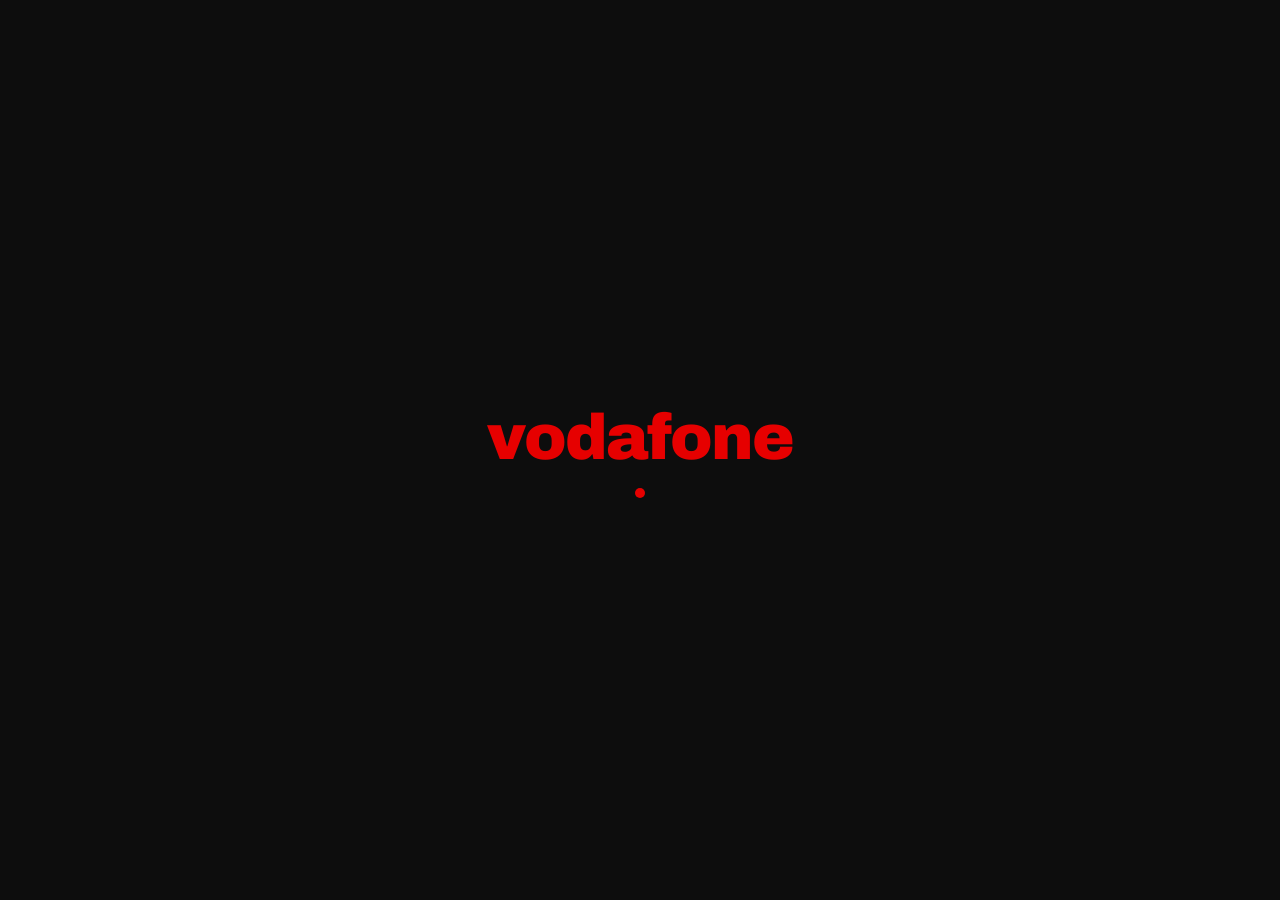
<file: vodafone-pro.html>
<!DOCTYPE html>
<html lang="en" dir="ltr" data-theme="dark" data-lang="en">
<head>
<meta charset="UTF-8">
<meta name="viewport" content="width=device-width, initial-scale=1.0, maximum-scale=1.0">
<title>Vodafone</title>
<link href="https://fonts.googleapis.com/css2?family=Archivo:wght@400;500;600;700;800;900&display=swap" rel="stylesheet">
<style>
/* ═══ THEME VARIABLES ═══ */
:root {
  --red:#E60000; --dark-red:#B30000;
  --black:#0D0D0D; --white:#FFFFFF;
  --surface:#F2F2F2; --card:#FFFFFF;
  --border:#EDEDED; --muted:#9A9A9A; --text:#1A1A1A;
  --green:#00875A; --orange:#FF6B00; --blue:#0066CC; --gold:#C8921A;
  --topbar:#0D0D0D; --hero-from:#1A0000; --hero-to:#E60000;
  --input-bg:#1C1C1C; --input-border:#2A2A2A; --input-color:#fff;
}
[data-theme="light"] {
  --black:#FFFFFF; --surface:#F2F2F2; --card:#FFFFFF;
  --border:#E0E0E0; --muted:#888; --text:#1A1A1A;
  --topbar:#FFFFFF; --input-bg:#F5F5F5; --input-border:#DDD; --input-color:#1A1A1A;
}
[data-lang="ar"] { font-family:'Archivo',sans-serif; }
* { margin:0; padding:0; box-sizing:border-box; -webkit-tap-highlight-color:transparent; }
html,body { height:100%; overflow:hidden; }
body { font-family:'Archivo',sans-serif; background:var(--black); color:var(--text); transition:background .3s,color .3s; }

/* ═══ SCREENS ═══ */
.screen { position:fixed; inset:0; overflow-y:auto; overflow-x:hidden; transition:opacity .3s,transform .3s; }
.screen.hidden { opacity:0; pointer-events:none; transform:translateY(16px); }

/* ═══ SPLASH ═══ */
#splash { background:#0D0D0D; display:flex; flex-direction:column; align-items:center; justify-content:center; gap:16px; }
.splash-logo { font-size:64px; font-weight:900; color:var(--red); letter-spacing:-2px; }
.splash-dot { width:10px; height:10px; border-radius:50%; background:var(--red); animation:pulse 1.2s infinite; }
@keyframes pulse { 0%,100%{opacity:1;transform:scale(1)} 50%{opacity:.3;transform:scale(.6)} }

/* ═══ AUTH ═══ */
#auth { background:#0D0D0D; display:flex; flex-direction:column; align-items:center; justify-content:center; padding:32px 24px; min-height:100%; }
.auth-logo { font-size:42px; font-weight:900; color:var(--red); letter-spacing:-1px; margin-bottom:4px; }
.auth-tagline { color:#666; font-size:12px; letter-spacing:3px; text-transform:uppercase; margin-bottom:40px; text-align:center; }
.auth-card { width:100%; max-width:380px; }
.auth-tabs { display:flex; background:#1A1A1A; border-radius:12px; padding:4px; margin-bottom:24px; }
.auth-tab { flex:1; padding:10px; text-align:center; border-radius:9px; font-size:14px; font-weight:600; cursor:pointer; border:none; font-family:'Archivo',sans-serif; color:#666; background:none; transition:all .2s; }
.auth-tab.active { background:var(--red); color:#fff; }
.field-group { margin-bottom:12px; }
.field-label { font-size:11px; font-weight:600; text-transform:uppercase; letter-spacing:1px; color:#666; margin-bottom:5px; }
.field-input { width:100%; padding:13px 16px; background:#1C1C1C; border:1.5px solid #2A2A2A; border-radius:10px; color:#fff; font-family:'Archivo',sans-serif; font-size:15px; outline:none; transition:border-color .2s; }
.field-input:focus { border-color:var(--red); }
.field-input::placeholder { color:#444; }
.field-input option { background:#1C1C1C; color:#fff; }
.auth-btn { width:100%; padding:14px; background:var(--red); color:#fff; border:none; border-radius:10px; font-family:'Archivo',sans-serif; font-size:15px; font-weight:700; cursor:pointer; margin-top:6px; transition:background .2s,transform .1s; }
.auth-btn:active { transform:scale(.98); background:var(--dark-red); }
.auth-error { color:#FF5555; font-size:13px; text-align:center; margin-top:8px; min-height:18px; }

/* ═══ APP ═══ */
#app { background:var(--surface); padding-bottom:72px; transition:background .3s; }
.app-inner { max-width:430px; margin:0 auto; }

/* ═══ TOPBAR ═══ */
.topbar { background:var(--topbar); padding:14px 18px; display:flex; align-items:center; justify-content:space-between; position:sticky; top:0; z-index:50; border-bottom:1px solid rgba(255,255,255,.05); transition:background .3s; }
[data-theme="light"] .topbar { border-bottom:1px solid var(--border); box-shadow:0 1px 8px rgba(0,0,0,.06); }
.topbar-logo { font-size:24px; font-weight:900; color:var(--red); letter-spacing:-1px; }
.topbar-right { display:flex; align-items:center; gap:8px; }
.topbar-name { color:#fff; font-size:13px; font-weight:700; }
[data-theme="light"] .topbar-name { color:var(--text); }
.tb-icon-btn { background:rgba(255,255,255,.08); border:none; width:34px; height:34px; border-radius:10px; cursor:pointer; font-size:16px; display:flex; align-items:center; justify-content:center; transition:background .2s; }
[data-theme="light"] .tb-icon-btn { background:var(--surface); }
.tb-icon-btn:hover { background:rgba(255,255,255,.15); }
.notif-dot { position:relative; }
.notif-dot::after { content:''; position:absolute; top:6px; right:6px; width:7px; height:7px; border-radius:50%; background:var(--red); border:2px solid var(--topbar); }

/* ═══ PANELS ═══ */
.panel { display:none; }
.panel.active { display:block; }

/* ═══ HERO ═══ */
.hero { background:linear-gradient(135deg,#1A0000 0%,#3D0000 40%,var(--red) 100%); margin:12px; border-radius:20px; padding:22px; color:#fff; position:relative; overflow:hidden; }
.hero::before { content:''; position:absolute; right:-40px; top:-40px; width:200px; height:200px; border-radius:50%; background:rgba(255,255,255,.06); }
.hero-top { display:flex; justify-content:space-between; align-items:flex-start; margin-bottom:16px; }
.hero-plan-badge { background:rgba(255,255,255,.15); border-radius:20px; padding:4px 12px; font-size:11px; font-weight:700; }
.hero-phone { font-size:12px; opacity:.6; }
.hero-balance-label { font-size:10px; text-transform:uppercase; letter-spacing:2px; opacity:.7; margin-bottom:3px; }
.hero-balance { font-size:46px; font-weight:900; letter-spacing:-2px; line-height:1; }
.hero-currency { font-size:16px; font-weight:600; opacity:.7; margin-left:3px; }
.hero-renewal { font-size:10px; opacity:.5; margin-top:6px; }
.hero-actions { display:flex; gap:8px; margin-top:18px; }
.hero-action-btn { flex:1; padding:9px 6px; border-radius:10px; border:none; background:rgba(255,255,255,.15); color:#fff; font-family:'Archivo',sans-serif; font-size:11px; font-weight:600; cursor:pointer; transition:background .2s; }
.hero-action-btn:active { background:rgba(255,255,255,.28); }

/* ═══ USAGE ═══ */
.usage-grid { display:grid; grid-template-columns:1fr 1fr; gap:10px; margin:0 12px 12px; }
.usage-card { background:var(--card); border-radius:16px; padding:14px; transition:background .3s; }
.usage-card.full { grid-column:1/-1; }
.uc-head { display:flex; justify-content:space-between; align-items:center; margin-bottom:10px; }
.uc-icon { font-size:18px; }
.uc-label { font-size:10px; font-weight:700; text-transform:uppercase; letter-spacing:.5px; color:var(--muted); }
.uc-val { font-size:20px; font-weight:800; color:var(--text); line-height:1; }
.uc-sub { font-size:10px; color:var(--muted); margin-top:2px; }
.bar-track { height:5px; background:var(--border); border-radius:3px; overflow:hidden; margin-top:8px; }
.bar-fill { height:100%; border-radius:3px; transition:width .9s cubic-bezier(.4,0,.2,1); }

/* ═══ SECTION ═══ */
.section-header { display:flex; justify-content:space-between; align-items:center; padding:14px 16px 8px; }
.section-title { font-size:15px; font-weight:800; color:var(--text); }
.section-link { font-size:12px; color:var(--red); font-weight:600; cursor:pointer; }

/* ═══ BUNDLE SCROLL ═══ */
.bundle-scroll { display:flex; gap:12px; overflow-x:auto; padding:0 12px 12px; scrollbar-width:none; }
.bundle-scroll::-webkit-scrollbar { display:none; }
.bundle-card { min-width:155px; border-radius:18px; padding:16px; flex-shrink:0; cursor:pointer; transition:transform .2s; }
.bundle-card:active { transform:scale(.96); }
.bc-flex { background:linear-gradient(135deg,#0F1A3D,#1A2E6E); color:#fff; }
.bc-business { background:linear-gradient(135deg,#072A1C,#0D4A35); color:#fff; }
.bc-plus { background:linear-gradient(135deg,#2D1B00,#5C3900); color:#fff; }
.bc-red { background:linear-gradient(135deg,#2D0000,#700000); color:#fff; }
.bc-student { background:linear-gradient(135deg,#1A001A,#3D0052); color:#fff; }
.bc-extreme { background:linear-gradient(135deg,#001A2D,#003D6B); color:#fff; }
.bc-dsl { background:linear-gradient(135deg,#0A1A00,#1E4000); color:#fff; }
.bundle-badge { display:inline-block; font-size:9px; font-weight:800; letter-spacing:1.5px; text-transform:uppercase; padding:3px 8px; border-radius:20px; margin-bottom:8px; }
.bc-flex .bundle-badge { background:rgba(100,149,255,.25); color:#99b8ff; }
.bc-business .bundle-badge { background:rgba(0,200,100,.2); color:#00e07a; }
.bc-plus .bundle-badge { background:rgba(255,180,0,.2); color:#ffd060; }
.bc-red .bundle-badge { background:rgba(255,50,50,.25); color:#ff9999; }
.bc-student .bundle-badge { background:rgba(180,100,255,.25); color:#d4a0ff; }
.bc-extreme .bundle-badge { background:rgba(0,180,255,.2); color:#80d8ff; }
.bc-dsl .bundle-badge { background:rgba(100,255,100,.2); color:#80ff80; }
.bundle-name { font-size:14px; font-weight:800; margin-bottom:3px; }
.bundle-desc { font-size:10px; opacity:.6; margin-bottom:12px; line-height:1.4; }
.bundle-price { font-size:24px; font-weight:900; line-height:1; }
.bundle-price span { font-size:11px; font-weight:500; opacity:.7; }
.bundle-features { margin-top:8px; display:flex; flex-direction:column; gap:3px; }
.bundle-feature { font-size:10px; opacity:.75; }
.bundle-feature::before { content:'✓ '; font-weight:700; }
.bundle-buy-btn { margin-top:12px; width:100%; padding:8px; border:none; border-radius:8px; background:rgba(255,255,255,.18); color:#fff; font-family:'Archivo',sans-serif; font-size:12px; font-weight:700; cursor:pointer; }
.bundle-buy-btn:active { background:rgba(255,255,255,.3); }

/* ═══ QUICK ACTIONS ═══ */
.quick-grid { display:grid; grid-template-columns:repeat(4,1fr); gap:8px; margin:0 12px 16px; }
.quick-item { background:var(--card); border-radius:14px; padding:13px 8px; text-align:center; cursor:pointer; border:none; font-family:'Archivo',sans-serif; transition:transform .15s; }
.quick-item:active { transform:scale(.93); }
.qi-icon { font-size:22px; margin-bottom:5px; }
.qi-label { font-size:10px; font-weight:700; color:var(--text); text-transform:uppercase; letter-spacing:.3px; }

/* ═══ BILLS ═══ */
.panel-title { font-size:20px; font-weight:900; padding:16px 16px 10px; color:var(--text); }
.bill-pay-card { background:var(--red); margin:0 12px 14px; border-radius:18px; padding:18px; color:#fff; }
.bpc-top { display:flex; justify-content:space-between; align-items:center; margin-bottom:14px; }
.bpc-label { font-size:11px; opacity:.8; text-transform:uppercase; letter-spacing:1px; }
.bpc-amount { font-size:34px; font-weight:900; letter-spacing:-1px; }
.bpc-btn { background:#fff; color:var(--red); border:none; border-radius:10px; padding:11px; font-family:'Archivo',sans-serif; font-size:14px; font-weight:800; cursor:pointer; width:100%; }
.bill-list { padding:0 12px; display:flex; flex-direction:column; gap:8px; }
.bill-item { background:var(--card); border-radius:14px; padding:14px; display:flex; align-items:center; justify-content:space-between; }
.bi-month { font-size:14px; font-weight:700; color:var(--text); }
.bi-date { font-size:11px; color:var(--muted); margin-top:2px; }
.bi-amount { font-size:17px; font-weight:800; color:var(--text); }
.bi-status { font-size:10px; font-weight:700; padding:3px 10px; border-radius:20px; margin-top:4px; display:inline-block; }
.s-paid { background:#E8F5EE; color:var(--green); }
.s-pending { background:#FFF4E5; color:var(--orange); }

/* ═══ OFFERS ═══ */
.offers-grid { padding:0 12px; display:flex; flex-direction:column; gap:8px; }
.offer-item { background:var(--card); border-radius:14px; padding:16px; display:flex; align-items:center; gap:12px; }
.offer-icon { width:46px; height:46px; border-radius:13px; display:flex; align-items:center; justify-content:center; font-size:20px; flex-shrink:0; }
.oi-data { background:#EEF4FF; } .oi-call { background:#EEFFF5; } .oi-social { background:#F5EEFF; } .oi-intl { background:#FFF8EE; }
.offer-body { flex:1; }
.offer-name { font-size:14px; font-weight:700; color:var(--text); margin-bottom:2px; }
.offer-desc { font-size:11px; color:var(--muted); }
.offer-right { text-align:right; flex-shrink:0; }
.offer-price { font-size:19px; font-weight:900; color:var(--red); }
.offer-unit { font-size:10px; color:var(--muted); }
.offer-btn { margin-top:5px; background:var(--red); color:#fff; border:none; border-radius:8px; padding:6px 14px; font-family:'Archivo',sans-serif; font-size:12px; font-weight:700; cursor:pointer; }

/* ═══ BUNDLES IFRAME ═══ */
.iframe-wrapper { margin:0 12px 12px; background:var(--card); border-radius:16px; overflow:hidden; box-shadow:0 2px 12px rgba(0,0,0,.06); }
.iframe-bar { background:var(--black); padding:9px 14px; display:flex; align-items:center; gap:8px; }
[data-theme="light"] .iframe-bar { background:#1A1A1A; }
.iframe-live-dot { width:7px; height:7px; border-radius:50%; background:var(--red); animation:pulse 1.2s infinite; }
.iframe-label { color:#aaa; font-size:10px; font-weight:700; letter-spacing:1px; flex:1; }
.iframe-open { color:var(--red); font-size:11px; font-weight:700; text-decoration:none; }

/* ═══ COMPARE ═══ */
.compare-grid { display:grid; grid-template-columns:1fr 1fr; gap:10px; padding:0 12px 12px; }
.compare-select-card { background:var(--card); border-radius:14px; padding:14px; cursor:pointer; border:2px solid var(--border); transition:border-color .2s; }
.compare-select-card.selected { border-color:var(--red); }
.cs-badge { font-size:9px; font-weight:800; padding:2px 8px; border-radius:20px; margin-bottom:6px; display:inline-block; }
.cs-name { font-size:13px; font-weight:700; color:var(--text); }
.cs-price { font-size:18px; font-weight:900; color:var(--red); }
.compare-table { margin:0 12px 16px; background:var(--card); border-radius:14px; overflow:hidden; }
.ct-row { display:flex; border-bottom:1px solid var(--border); }
.ct-row:last-child { border:none; }
.ct-label { flex:1.2; padding:11px 14px; font-size:12px; font-weight:600; color:var(--muted); background:var(--surface); }
.ct-a { flex:1; padding:11px 10px; font-size:12px; font-weight:700; color:var(--text); text-align:center; }
.ct-b { flex:1; padding:11px 10px; font-size:12px; font-weight:700; color:var(--text); text-align:center; border-left:1px solid var(--border); }
.compare-clear { display:block; margin:0 12px 12px; padding:11px; background:none; border:1.5px solid var(--border); border-radius:10px; font-family:'Archivo',sans-serif; font-size:13px; font-weight:700; color:var(--muted); cursor:pointer; width:calc(100%-24px); text-align:center; }

/* ═══ VODAFONE CASH ═══ */
.cash-hero { background:linear-gradient(135deg,#0D2B00,#1A5200,#00A651); margin:12px; border-radius:20px; padding:22px; color:#fff; }
.cash-balance { font-size:40px; font-weight:900; letter-spacing:-1px; }
.cash-actions { display:grid; grid-template-columns:repeat(4,1fr); gap:8px; margin:0 12px 14px; }
.ca-btn { background:var(--card); border-radius:14px; padding:12px 6px; text-align:center; border:none; cursor:pointer; font-family:'Archivo',sans-serif; }
.ca-icon { font-size:20px; margin-bottom:4px; }
.ca-label { font-size:10px; font-weight:700; color:var(--text); }
.cash-txn-list { padding:0 12px; display:flex; flex-direction:column; gap:8px; }
.txn-item { background:var(--card); border-radius:12px; padding:14px; display:flex; align-items:center; gap:12px; }
.txn-icon { width:40px; height:40px; border-radius:12px; display:flex; align-items:center; justify-content:center; font-size:18px; flex-shrink:0; }
.txn-in { background:#E8F5EE; } .txn-out { background:#FFF0F0; }
.txn-desc { font-size:13px; font-weight:600; color:var(--text); }
.txn-date { font-size:11px; color:var(--muted); }
.txn-amt-in { font-size:15px; font-weight:800; color:var(--green); }
.txn-amt-out { font-size:15px; font-weight:800; color:var(--red); }

/* ═══ NOTIFICATIONS ═══ */
.notif-list { padding:0 12px; display:flex; flex-direction:column; gap:8px; }
.notif-item { background:var(--card); border-radius:14px; padding:14px; display:flex; gap:12px; align-items:flex-start; cursor:pointer; }
.notif-item.unread { border-left:3px solid var(--red); }
.notif-icon-wrap { width:40px; height:40px; border-radius:12px; display:flex; align-items:center; justify-content:center; font-size:18px; flex-shrink:0; }
.ni-alert { background:#FFF0F0; } .ni-offer { background:#F5EEFF; } .ni-bill { background:#FFF8EE; } .ni-data { background:#EEF4FF; }
.notif-title { font-size:13px; font-weight:700; color:var(--text); margin-bottom:2px; }
.notif-body { font-size:12px; color:var(--muted); line-height:1.4; }
.notif-time { font-size:10px; color:var(--muted); margin-top:4px; }

/* ═══ ACCOUNT ═══ */
.account-hero { background:var(--black); margin:12px; border-radius:20px; padding:22px; color:#fff; }
[data-theme="light"] .account-hero { background:#1A1A1A; }
.ah-avatar { width:60px; height:60px; border-radius:50%; background:var(--red); display:flex; align-items:center; justify-content:center; font-size:22px; font-weight:900; margin-bottom:12px; }
.ah-name { font-size:20px; font-weight:900; margin-bottom:2px; }
.ah-phone { font-size:13px; color:#888; }
.ah-plan { display:inline-block; background:rgba(230,0,0,.25); border:1px solid rgba(230,0,0,.4); color:#ff9999; font-size:10px; font-weight:700; padding:3px 10px; border-radius:20px; margin-top:8px; }
.account-stats { display:grid; grid-template-columns:1fr 1fr; gap:8px; margin:0 12px 10px; }
.stat-card { background:var(--card); border-radius:14px; padding:14px; }
.stat-val { font-size:22px; font-weight:900; color:var(--red); }
.stat-label { font-size:10px; color:var(--muted); margin-top:3px; font-weight:600; text-transform:uppercase; }
.account-menu { margin:0 12px; background:var(--card); border-radius:14px; overflow:hidden; }
.menu-item { padding:14px 16px; display:flex; align-items:center; gap:12px; cursor:pointer; border:none; background:none; width:100%; font-family:'Archivo',sans-serif; border-bottom:1px solid var(--border); }
.menu-item:last-child { border:none; }
.mi-icon { font-size:18px; width:26px; }
.mi-label { font-size:14px; font-weight:600; color:var(--text); flex:1; text-align:left; }
.mi-arrow { color:var(--muted); font-size:16px; }

/* ═══ SETTINGS SHEET ═══ */
.settings-row { display:flex; align-items:center; justify-content:space-between; padding:14px 0; border-bottom:1px solid var(--border); }
.settings-row:last-child { border:none; }
.sr-label { font-size:14px; font-weight:600; color:var(--text); }
.sr-sub { font-size:11px; color:var(--muted); margin-top:2px; }
.toggle-switch { position:relative; width:46px; height:26px; flex-shrink:0; }
.toggle-switch input { opacity:0; width:0; height:0; }
.toggle-slider { position:absolute; inset:0; background:#CCC; border-radius:13px; cursor:pointer; transition:.3s; }
.toggle-slider::before { content:''; position:absolute; width:20px; height:20px; left:3px; bottom:3px; background:#fff; border-radius:50%; transition:.3s; }
input:checked + .toggle-slider { background:var(--red); }
input:checked + .toggle-slider::before { transform:translateX(20px); }
.lang-toggle { display:flex; background:var(--surface); border-radius:10px; padding:3px; gap:3px; }
.lang-btn { flex:1; padding:7px 12px; border:none; border-radius:8px; font-family:'Archivo',sans-serif; font-size:13px; font-weight:600; cursor:pointer; background:none; color:var(--muted); transition:all .2s; }
.lang-btn.active { background:var(--red); color:#fff; }

/* ═══ BOTTOM NAV ═══ */
.bottom-nav { position:fixed; bottom:0; left:50%; transform:translateX(-50%); width:100%; max-width:430px; background:var(--card); border-top:1px solid var(--border); display:flex; padding:6px 0 max(6px,env(safe-area-inset-bottom)); z-index:50; box-shadow:0 -2px 16px rgba(0,0,0,.08); transition:background .3s; }
.nav-btn { flex:1; display:flex; flex-direction:column; align-items:center; gap:2px; padding:4px 2px; border:none; background:none; cursor:pointer; font-family:'Archivo',sans-serif; }
.nav-icon { font-size:20px; }
.nav-label { font-size:9px; font-weight:700; text-transform:uppercase; letter-spacing:.4px; color:var(--muted); }
.nav-btn.active .nav-label { color:var(--red); }

/* ═══ MODAL ═══ */
.modal-bg { display:none; position:fixed; inset:0; background:rgba(0,0,0,.55); z-index:200; align-items:flex-end; justify-content:center; backdrop-filter:blur(3px); }
.modal-bg.open { display:flex; }
.modal-sheet { background:var(--card); border-radius:22px 22px 0 0; padding:24px 20px max(24px,env(safe-area-inset-bottom)); width:100%; max-width:430px; animation:sheetUp .28s cubic-bezier(.4,0,.2,1); max-height:88vh; overflow-y:auto; }
@keyframes sheetUp { from{transform:translateY(100%)} to{transform:translateY(0)} }
.sheet-handle { width:36px; height:4px; background:var(--border); border-radius:2px; margin:0 auto 18px; }
.sheet-title { font-size:19px; font-weight:900; margin-bottom:18px; color:var(--text); }
.amount-grid { display:grid; grid-template-columns:repeat(3,1fr); gap:8px; margin-bottom:14px; }
.amount-chip { padding:13px 8px; border:2px solid var(--border); border-radius:11px; text-align:center; font-weight:800; font-size:14px; cursor:pointer; background:none; font-family:'Archivo',sans-serif; color:var(--text); transition:all .15s; }
.amount-chip.selected { border-color:var(--red); color:var(--red); background:#FFF0F0; }
.modal-input { width:100%; padding:13px 16px; border:2px solid var(--border); border-radius:11px; font-size:15px; font-family:'Archivo',sans-serif; outline:none; margin-bottom:14px; background:var(--card); color:var(--text); }
.modal-input:focus { border-color:var(--red); }
.modal-btn { width:100%; padding:14px; background:var(--red); color:#fff; border:none; border-radius:10px; font-family:'Archivo',sans-serif; font-size:15px; font-weight:700; cursor:pointer; }

/* ═══ CASH SEND MODAL ═══ */
.cash-form { display:flex; flex-direction:column; gap:12px; }
.cash-form input { width:100%; padding:13px 16px; border:2px solid var(--border); border-radius:11px; font-size:15px; font-family:'Archivo',sans-serif; outline:none; background:var(--card); color:var(--text); }
.cash-form input:focus { border-color:var(--green); }

/* ═══ TOAST ═══ */
.toast { position:fixed; bottom:82px; left:50%; transform:translateX(-50%) translateY(16px); background:#1A1A1A; color:#fff; padding:11px 18px; border-radius:12px; font-size:13px; font-weight:700; z-index:300; opacity:0; transition:all .3s; pointer-events:none; white-space:nowrap; max-width:calc(100vw - 40px); text-align:center; }
.toast.show { opacity:1; transform:translateX(-50%) translateY(0); }
.toast.ok { background:#00875A; }
.toast.err { background:#C62828; }
</style>
</head>
<body>

<!-- SPLASH -->
<div class="screen" id="splash">
  <div class="splash-logo">vodafone</div>
  <div class="splash-dot"></div>
</div>

<!-- AUTH -->
<div class="screen hidden" id="auth">
  <div class="auth-logo">vodafone</div>
  <div class="auth-tagline" id="auth-tagline">The Future Is Exciting. Ready?</div>
  <div class="auth-card">
    <div class="auth-tabs">
      <button class="auth-tab active" id="tab-signin" onclick="setAuthMode('signin')" id="tab-signin-btn">Sign In</button>
      <button class="auth-tab" id="tab-register" onclick="setAuthMode('register')">Register</button>
    </div>
    <div class="field-group">
      <div class="field-label" id="lbl-phone">Phone Number</div>
      <input class="field-input" id="f-phone" type="tel" placeholder="01012345678">
    </div>
    <div class="field-group" id="fg-name" style="display:none">
      <div class="field-label" id="lbl-name">Full Name</div>
      <input class="field-input" id="f-name" type="text" placeholder="Your full name">
    </div>
    <div class="field-group">
      <div class="field-label" id="lbl-pass">Password</div>
      <input class="field-input" id="f-pass" type="password" placeholder="Min. 4 characters">
    </div>
    <div class="field-group" id="fg-plan" style="display:none">
      <div class="field-label" id="lbl-plan">Choose Plan</div>
      <select class="field-input" id="f-plan">
        <option value="Flex S|49">Flex S — 49 EGP/mo</option>
        <option value="Flex M|89">Flex M — 89 EGP/mo</option>
        <option value="Flex L|129" selected>Flex L — 129 EGP/mo</option>
        <option value="Red Plus|199">Red Plus — 199 EGP/mo</option>
        <option value="Business Pro|299">Business — 299 EGP/mo</option>
        <option value="Extreme|159">Extreme — 159 EGP/mo</option>
      </select>
    </div>
    <button class="auth-btn" id="auth-btn" onclick="doAuth()">Sign In</button>
    <div class="auth-error" id="auth-error"></div>
  </div>
</div>

<!-- APP -->
<div class="screen hidden" id="app">
  <div class="app-inner">

    <!-- TOPBAR -->
    <div class="topbar">
      <div class="topbar-logo">vodafone</div>
      <div class="topbar-right">
        <div class="topbar-name" id="top-name">—</div>
        <button class="tb-icon-btn notif-dot" id="notif-btn" onclick="switchTab('notifs')" title="Notifications">🔔</button>
        <button class="tb-icon-btn" onclick="openSettings()" title="Settings">⚙️</button>
      </div>
    </div>

    <!-- ─── HOME ─── -->
    <div class="panel active" id="panel-home">
      <div class="hero">
        <div class="hero-top">
          <div class="hero-plan-badge" id="hero-plan">—</div>
          <div class="hero-phone" id="hero-phone">—</div>
        </div>
        <div class="hero-balance-label" id="lbl-balance">Available Balance</div>
        <div class="hero-balance"><span id="hero-balance">0.00</span><span class="hero-currency">EGP</span></div>
        <div class="hero-renewal" id="hero-renewal">—</div>
        <div class="hero-actions">
          <button class="hero-action-btn" onclick="openRecharge()">💳 <span id="ha-recharge">Recharge</span></button>
          <button class="hero-action-btn" onclick="switchTab('bills')">🧾 <span id="ha-bills">Bills</span></button>
          <button class="hero-action-btn" onclick="switchTab('cash')">💚 <span id="ha-cash">V.Cash</span></button>
          <button class="hero-action-btn" onclick="switchTab('offers')">🎁 <span id="ha-offers">Offers</span></button>
        </div>
      </div>

      <div class="usage-grid">
        <div class="usage-card">
          <div class="uc-head"><span class="uc-icon">📶</span><span class="uc-label" id="lbl-data">Data</span></div>
          <div class="uc-val" id="uc-data-val">—</div>
          <div class="uc-sub" id="uc-data-sub">—</div>
          <div class="bar-track"><div class="bar-fill" id="bar-data" style="background:var(--red);width:0%"></div></div>
        </div>
        <div class="usage-card">
          <div class="uc-head"><span class="uc-icon">📞</span><span class="uc-label" id="lbl-mins">Minutes</span></div>
          <div class="uc-val" id="uc-min-val">—</div>
          <div class="uc-sub" id="uc-min-sub">—</div>
          <div class="bar-track"><div class="bar-fill" id="bar-min" style="background:var(--green);width:0%"></div></div>
        </div>
        <div class="usage-card full">
          <div class="uc-head"><span class="uc-icon">💬</span><span class="uc-label" id="lbl-sms">SMS</span></div>
          <div style="display:flex;justify-content:space-between;align-items:flex-end">
            <div><div class="uc-val" id="uc-sms-val">—</div><div class="uc-sub" id="uc-sms-sub">—</div></div>
            <div style="font-size:26px;font-weight:900;color:var(--muted);opacity:.2">SMS</div>
          </div>
          <div class="bar-track"><div class="bar-fill" id="bar-sms" style="background:var(--orange);width:0%"></div></div>
        </div>
      </div>

      <div class="section-header">
        <div class="section-title" id="lbl-bundles-title">Our Bundles</div>
        <div class="section-link" onclick="switchTab('bundles')" id="lbl-see-all">See all →</div>
      </div>
      <div class="bundle-scroll" id="bundle-scroll"></div>

      <div class="section-header"><div class="section-title" id="lbl-quick">Quick Actions</div></div>
      <div class="quick-grid">
        <button class="quick-item" onclick="openRecharge()"><div class="qi-icon">💳</div><div class="qi-label" id="qa-recharge">Recharge</div></button>
        <button class="quick-item" onclick="switchTab('bills')"><div class="qi-icon">🧾</div><div class="qi-label" id="qa-bills">Bills</div></button>
        <button class="quick-item" onclick="switchTab('bundles')"><div class="qi-icon">📦</div><div class="qi-label" id="qa-bundles">Bundles</div></button>
        <button class="quick-item" onclick="switchTab('cash')"><div class="qi-icon">💚</div><div class="qi-label" id="qa-cash">V.Cash</div></button>
        <button class="quick-item" onclick="switchTab('compare')"><div class="qi-icon">⚖️</div><div class="qi-label" id="qa-compare">Compare</div></button>
        <button class="quick-item" onclick="switchTab('offers')"><div class="qi-icon">🎁</div><div class="qi-label" id="qa-offers">Offers</div></button>
        <button class="quick-item" onclick="switchTab('notifs')"><div class="qi-icon">🔔</div><div class="qi-label" id="qa-notifs">Alerts</div></button>
        <button class="quick-item" onclick="switchTab('account')"><div class="qi-icon">👤</div><div class="qi-label" id="qa-account">Account</div></button>
      </div>
    </div>

    <!-- ─── BUNDLES IFRAME ─── -->
    <div class="panel" id="panel-bundles">
      <div class="panel-title" id="lbl-bundles-panel">All Bundles</div>
      <div class="iframe-wrapper">
        <div class="iframe-bar">
          <div class="iframe-live-dot"></div>
          <span class="iframe-label">LIVE — VODAFONE PORTAL</span>
          <a href="https://wael2468.github.io/my-app/" target="_blank" class="iframe-open">Open ↗</a>
        </div>
        <iframe src="https://wael2468.github.io/my-app/" style="width:100%;height:76vh;border:none;display:block;" loading="lazy" title="Vodafone Egypt Bundles"></iframe>
      </div>
    </div>

    <!-- ─── COMPARE ─── -->
    <div class="panel" id="panel-compare">
      <div class="panel-title" id="lbl-compare-panel">Compare Bundles</div>
      <div style="padding:0 16px 10px;font-size:12px;color:var(--muted);" id="lbl-compare-hint">Select up to 2 bundles to compare</div>
      <div class="compare-grid" id="compare-grid"></div>
      <div id="compare-table-wrap"></div>
      <button class="compare-clear" onclick="clearCompare()" id="lbl-compare-clear">Clear Selection</button>
    </div>

    <!-- ─── BILLS ─── -->
    <div class="panel" id="panel-bills">
      <div class="panel-title" id="lbl-bills-panel">My Bills</div>
      <div class="bill-pay-card">
        <div class="bpc-top">
          <div><div class="bpc-label" id="lbl-current-bill">Current Bill</div><div class="bpc-amount" id="bill-amount">149 EGP</div></div>
          <div style="font-size:30px">🧾</div>
        </div>
        <button class="bpc-btn" onclick="payCurrentBill()" id="lbl-pay-now">Pay Now</button>
      </div>
      <div class="bill-list" id="bill-list"></div>
    </div>

    <!-- ─── OFFERS ─── -->
    <div class="panel" id="panel-offers">
      <div class="panel-title" id="lbl-offers-panel">Special Offers</div>
      <div class="offers-grid" id="offers-grid"></div>
    </div>

    <!-- ─── VODAFONE CASH ─── -->
    <div class="panel" id="panel-cash">
      <div class="panel-title" id="lbl-cash-panel">Vodafone Cash</div>
      <div class="cash-hero">
        <div style="font-size:11px;opacity:.7;text-transform:uppercase;letter-spacing:2px;margin-bottom:6px;" id="lbl-cash-balance">Cash Balance</div>
        <div class="cash-balance"><span id="cash-balance">0.00</span> <span style="font-size:16px;opacity:.7">EGP</span></div>
        <div style="font-size:11px;opacity:.5;margin-top:6px;" id="lbl-cash-sub">Instant transfers, bills, and more</div>
      </div>
      <div class="cash-actions">
        <button class="ca-btn" onclick="openCashSend()"><div class="ca-icon">📤</div><div class="ca-label" id="lbl-send">Send</div></button>
        <button class="ca-btn" onclick="openCashReceive()"><div class="ca-icon">📥</div><div class="ca-label" id="lbl-receive">Receive</div></button>
        <button class="ca-btn" onclick="openCashTopup()"><div class="ca-icon">💳</div><div class="ca-label" id="lbl-topup">Top Up</div></button>
        <button class="ca-btn"><div class="ca-icon">🏦</div><div class="ca-label" id="lbl-bank">Bank</div></button>
      </div>
      <div class="section-header"><div class="section-title" id="lbl-txn-history">Transactions</div></div>
      <div class="cash-txn-list" id="txn-list"></div>
    </div>

    <!-- ─── NOTIFICATIONS ─── -->
    <div class="panel" id="panel-notifs">
      <div class="panel-title" id="lbl-notifs-panel">Notifications</div>
      <div class="notif-list" id="notif-list"></div>
    </div>

    <!-- ─── ACCOUNT ─── -->
    <div class="panel" id="panel-account">
      <div class="panel-title" id="lbl-account-panel">My Account</div>
      <div class="account-hero">
        <div class="ah-avatar" id="ah-avatar">?</div>
        <div class="ah-name" id="ah-name">—</div>
        <div class="ah-phone" id="ah-phone">—</div>
        <div class="ah-plan" id="ah-plan">—</div>
      </div>
      <div class="account-stats">
        <div class="stat-card"><div class="stat-val" id="st-balance">—</div><div class="stat-label" id="lbl-st-balance">Balance</div></div>
        <div class="stat-card"><div class="stat-val" id="st-data">—</div><div class="stat-label" id="lbl-st-data">Data Left</div></div>
        <div class="stat-card"><div class="stat-val" id="st-mins">—</div><div class="stat-label" id="lbl-st-mins">Minutes</div></div>
        <div class="stat-card"><div class="stat-val" id="st-sms">—</div><div class="stat-label" id="lbl-st-sms">SMS Left</div></div>
      </div>
      <div class="account-menu">
        <button class="menu-item" onclick="openSettings()"><span class="mi-icon">⚙️</span><span class="mi-label" id="mi-settings">Settings & Theme</span><span class="mi-arrow">›</span></button>
        <button class="menu-item"><span class="mi-icon">🔒</span><span class="mi-label" id="mi-pass">Change Password</span><span class="mi-arrow">›</span></button>
        <button class="menu-item"><span class="mi-icon">🌍</span><span class="mi-label" id="mi-roam">International Roaming</span><span class="mi-arrow">›</span></button>
        <button class="menu-item"><span class="mi-icon">🎧</span><span class="mi-label" id="mi-support">Customer Support</span><span class="mi-arrow">›</span></button>
        <button class="menu-item" onclick="doSignout()"><span class="mi-icon">🚪</span><span class="mi-label" style="color:var(--red)" id="mi-signout">Sign Out</span><span class="mi-arrow">›</span></button>
      </div>
    </div>

    <!-- BOTTOM NAV -->
    <div class="bottom-nav">
      <button class="nav-btn active" id="nav-home" onclick="switchTab('home')"><span class="nav-icon">🏠</span><span class="nav-label" id="nl-home">Home</span></button>
      <button class="nav-btn" id="nav-bundles" onclick="switchTab('bundles')"><span class="nav-icon">📦</span><span class="nav-label" id="nl-bundles">Bundles</span></button>
      <button class="nav-btn" id="nav-cash" onclick="switchTab('cash')"><span class="nav-icon">💚</span><span class="nav-label" id="nl-cash">Cash</span></button>
      <button class="nav-btn" id="nav-bills" onclick="switchTab('bills')"><span class="nav-icon">🧾</span><span class="nav-label" id="nl-bills">Bills</span></button>
      <button class="nav-btn" id="nav-account" onclick="switchTab('account')"><span class="nav-icon">👤</span><span class="nav-label" id="nl-account">Account</span></button>
    </div>
  </div>
</div>

<!-- RECHARGE MODAL -->
<div class="modal-bg" id="modal-recharge">
  <div class="modal-sheet">
    <div class="sheet-handle"></div>
    <div class="sheet-title" id="lbl-recharge-title">Recharge Balance</div>
    <div class="amount-grid">
      <button class="amount-chip" onclick="pickAmt(20,this)">20</button>
      <button class="amount-chip" onclick="pickAmt(50,this)">50</button>
      <button class="amount-chip" onclick="pickAmt(100,this)">100</button>
      <button class="amount-chip" onclick="pickAmt(150,this)">150</button>
      <button class="amount-chip" onclick="pickAmt(200,this)">200</button>
      <button class="amount-chip" onclick="pickAmt(500,this)">500</button>
    </div>
    <input class="modal-input" type="number" id="custom-amt" placeholder="Custom amount (EGP)">
    <button class="modal-btn" onclick="doRecharge()" id="lbl-recharge-btn">Recharge Now</button>
  </div>
</div>

<!-- SETTINGS MODAL -->
<div class="modal-bg" id="modal-settings">
  <div class="modal-sheet">
    <div class="sheet-handle"></div>
    <div class="sheet-title" id="lbl-settings-title">Settings</div>
    <div class="settings-row">
      <div><div class="sr-label" id="sr-darkmode">Dark Mode</div><div class="sr-sub" id="sr-darkmode-sub">Toggle dark/light theme</div></div>
      <label class="toggle-switch"><input type="checkbox" id="toggle-dark" onchange="toggleDark(this.checked)" checked><span class="toggle-slider"></span></label>
    </div>
    <div class="settings-row">
      <div><div class="sr-label" id="sr-notifs">Push Notifications</div><div class="sr-sub" id="sr-notifs-sub">Bill reminders & offers</div></div>
      <label class="toggle-switch"><input type="checkbox" id="toggle-notifs" onchange="toggleNotifs(this.checked)" checked><span class="toggle-slider"></span></label>
    </div>
    <div class="settings-row">
      <div><div class="sr-label" id="sr-lang">Language / اللغة</div><div class="sr-sub" id="sr-lang-sub">English / العربية</div></div>
      <div class="lang-toggle">
        <button class="lang-btn active" id="lang-en" onclick="setLang('en')">EN</button>
        <button class="lang-btn" id="lang-ar" onclick="setLang('ar')">ع</button>
      </div>
    </div>
  </div>
</div>

<!-- CASH SEND MODAL -->
<div class="modal-bg" id="modal-cash-send">
  <div class="modal-sheet">
    <div class="sheet-handle"></div>
    <div class="sheet-title" id="lbl-send-title">Send Money</div>
    <div class="cash-form">
      <input type="tel" id="send-phone" placeholder="Recipient phone number">
      <input type="number" id="send-amt" placeholder="Amount (EGP)">
      <input type="text" id="send-note" placeholder="Note (optional)">
      <button class="modal-btn" style="background:var(--green)" onclick="doSendMoney()" id="lbl-send-btn">Send Now</button>
    </div>
  </div>
</div>

<!-- CASH RECEIVE MODAL -->
<div class="modal-bg" id="modal-cash-receive">
  <div class="modal-sheet">
    <div class="sheet-handle"></div>
    <div class="sheet-title" id="lbl-receive-title">Receive Money</div>
    <div style="text-align:center;padding:10px 0 20px;">
      <div style="font-size:60px;margin-bottom:12px;">📱</div>
      <div style="font-size:22px;font-weight:900;color:var(--text);" id="receive-phone-display">—</div>
      <div style="font-size:13px;color:var(--muted);margin-top:6px;" id="lbl-receive-hint">Share your number to receive money</div>
    </div>
    <button class="modal-btn" style="background:var(--green)" onclick="closeModal('modal-cash-receive')" id="lbl-close-btn">Close</button>
  </div>
</div>

<!-- CASH TOPUP MODAL -->
<div class="modal-bg" id="modal-cash-topup">
  <div class="modal-sheet">
    <div class="sheet-handle"></div>
    <div class="sheet-title" id="lbl-topup-title">Top Up Cash Wallet</div>
    <div class="amount-grid">
      <button class="amount-chip" onclick="pickTopup(50,this)">50</button>
      <button class="amount-chip" onclick="pickTopup(100,this)">100</button>
      <button class="amount-chip" onclick="pickTopup(200,this)">200</button>
      <button class="amount-chip" onclick="pickTopup(300,this)">300</button>
      <button class="amount-chip" onclick="pickTopup(500,this)">500</button>
      <button class="amount-chip" onclick="pickTopup(1000,this)">1000</button>
    </div>
    <input class="modal-input" type="number" id="topup-custom" placeholder="Custom amount (EGP)">
    <button class="modal-btn" style="background:var(--green)" onclick="doCashTopup()" id="lbl-topup-btn">Top Up Now</button>
  </div>
</div>

<div class="toast" id="toast"></div>

<script>
// ══════════════════════════════════════
// DATA
// ══════════════════════════════════════
const BUNDLES = [
  { cls:'bc-flex',    badge:'Flex',     name:'Flex S',        nameAr:'فليكس S',        desc:'Starter everyday plan',   descAr:'الباقة الأساسية',  price:49,  features:['5GB Data','100 Mins','50 SMS','Social Apps'],       featuresAr:['5 جيجا إنترنت','100 دقيقة','50 رسالة','تطبيقات سوشيال'] },
  { cls:'bc-flex',    badge:'Flex',     name:'Flex L',        nameAr:'فليكس L',        desc:'Flexible large plan',     descAr:'باقة فليكس كبيرة', price:129, features:['15GB Data','300 Mins','200 SMS','4G+'],               featuresAr:['15 جيجا','300 دقيقة','200 رسالة','4G+'] },
  { cls:'bc-red',     badge:'Red',      name:'Vodafone Red',  nameAr:'فودافون ريد',    desc:'Our flagship plan',       descAr:'الباقة الرائدة',   price:179, features:['25GB Data','Unlimited Mins','Unlimited SMS','5G'],   featuresAr:['25 جيجا','مكالمات غير محدودة','رسائل غير محدودة','5G'] },
  { cls:'bc-plus',    badge:'Plus',     name:'Red Plus',      nameAr:'ريد بلس',        desc:'More of everything',      descAr:'أكثر من كل شيء',   price:249, features:['50GB Data','Unlimited Mins','Roaming','VIP Support'], featuresAr:['50 جيجا','مكالمات غير محدودة','التجوال','دعم VIP'] },
  { cls:'bc-extreme', badge:'Extreme',  name:'Extreme',       nameAr:'إكستريم',        desc:'Ultimate power plan',     descAr:'الباقة القوية',    price:199, features:['35GB Data','500 Mins','300 SMS','Netflix Included'],  featuresAr:['35 جيجا','500 دقيقة','300 رسالة','نتفليكس مجاناً'] },
  { cls:'bc-business',badge:'Business', name:'Business Pro',  nameAr:'بيزنس برو',      desc:'Built for business',      descAr:'للأعمال التجارية', price:299, features:['Unlimited Data','Unlimited Mins','Priority Net','Dedicated Support'], featuresAr:['إنترنت غير محدود','مكالمات غير محدودة','شبكة مميزة','دعم مخصص'] },
  { cls:'bc-student', badge:'Student',  name:'Student Pack',  nameAr:'باقة الطلاب',   desc:'Best for students',       descAr:'للطلاب فقط',       price:39,  features:['8GB Data','60 Mins','WhatsApp Free','Special Price'],  featuresAr:['8 جيجا','60 دقيقة','واتساب مجاناً','سعر خاص'] },
  { cls:'bc-dsl',     badge:'DSL',      name:'Home DSL',      nameAr:'DSL المنزلي',    desc:'Home broadband plan',     descAr:'الإنترنت المنزلي', price:350, features:['100Mbps Speed','Unlimited Data','Free Router','24/7 Support'], featuresAr:['سرعة 100 ميجا','بيانات غير محدودة','راوتر مجاني','دعم 24/7'] },
];

const OFFERS = [
  { icon:'📶', cls:'oi-data',   name:'Extra 5GB',        nameAr:'5 جيجا إضافية',    desc:'Valid 7 days',         descAr:'صالح 7 أيام',        price:25 },
  { icon:'📞', cls:'oi-call',   name:'Unlimited Calls',  nameAr:'مكالمات غير محدودة',desc:'Valid 3 days',         descAr:'صالح 3 أيام',        price:40 },
  { icon:'📱', cls:'oi-social', name:'Social Pack',      nameAr:'باقة سوشيال',      desc:'FB·WhatsApp·TikTok',   descAr:'فيسبوك·واتساب·تيكتوك',price:15 },
  { icon:'🌍', cls:'oi-intl',   name:'International',    nameAr:'باقة دولية',       desc:'Call abroad 1 day',    descAr:'مكالمات خارجية يوم',  price:60 },
];

const NOTIFICATIONS = [
  { icon:'🧾', cls:'ni-bill',  title:'Bill Due Soon',       titleAr:'الفاتورة تقترب',    body:'Your June bill of 149 EGP is due in 3 days.',  bodyAr:'فاتورة يونيو 149 جنيه مستحقة خلال 3 أيام.', time:'2h ago',   unread:true  },
  { icon:'🎁', cls:'ni-offer', title:'New Offer For You!',   titleAr:'عرض جديد لك!',      body:'Get Extra 10GB for just 35 EGP — today only!', bodyAr:'10 جيجا إضافية بـ 35 جنيه فقط — اليوم!',    time:'5h ago',   unread:true  },
  { icon:'📶', cls:'ni-data',  title:'Data Running Low',     titleAr:'الإنترنت ينتهي',    body:'You\'ve used 80% of your monthly data.',       bodyAr:'لقد استخدمت 80% من باقة الإنترنت.',          time:'1d ago',   unread:false },
  { icon:'⚡', cls:'ni-alert', title:'Recharge Successful',  titleAr:'تم الشحن بنجاح',   body:'100 EGP added to your account.',               bodyAr:'تم إضافة 100 جنيه لرصيدك.',                  time:'2d ago',   unread:false },
];

const TRANSLATIONS = {
  en: {
    tagline:'The Future Is Exciting. Ready?', signin:'Sign In', register:'Register',
    phone:'Phone Number', name:'Full Name', password:'Password', choosePlan:'Choose Plan',
    authBtn_in:'Sign In', authBtn_reg:'Create Account',
    balanceLabel:'Available Balance', recharge:'Recharge', bills:'Bills', cash:'V.Cash', offers:'Offers',
    data:'Data', mins:'Minutes', sms:'SMS', bundlesTitle:'Our Bundles', seeAll:'See all →', quick:'Quick Actions',
    qaRecharge:'Recharge', qaBills:'Bills', qaBundles:'Bundles', qaCash:'V.Cash',
    qaCompare:'Compare', qaOffers:'Offers', qaNotifs:'Alerts', qaAccount:'Account',
    bundlesPanel:'All Bundles', comparePanel:'Compare Bundles', compareHint:'Select up to 2 bundles to compare',
    compareClear:'Clear Selection', billsPanel:'My Bills', currentBill:'Current Bill', payNow:'Pay Now',
    offersPanel:'Special Offers', cashPanel:'Vodafone Cash', cashBalance:'Cash Balance',
    cashSub:'Instant transfers, bills, and more', send:'Send', receive:'Receive', topup:'Top Up', bank:'Bank',
    txnHistory:'Transactions', notifsPanel:'Notifications', accountPanel:'My Account',
    stBalance:'Balance (EGP)', stData:'Data Left (GB)', stMins:'Minutes', stSms:'SMS Left',
    miSettings:'Settings & Theme', miPass:'Change Password', miRoam:'International Roaming',
    miSupport:'Customer Support', miSignout:'Sign Out',
    nlHome:'Home', nlBundles:'Bundles', nlCash:'Cash', nlBills:'Bills', nlAccount:'Account',
    rechargeTitle:'Recharge Balance', rechargeBtn:'Recharge Now',
    settingsTitle:'Settings', srDarkmode:'Dark Mode', srDarksub:'Toggle dark/light theme',
    srNotifs:'Push Notifications', srNotifsSub:'Bill reminders & offers',
    srLang:'Language / اللغة', srLangSub:'English / العربية',
    sendTitle:'Send Money', sendBtn:'Send Now', receiveTitle:'Receive Money',
    receiveHint:'Share your number to receive money', closeBtn:'Close',
    topupTitle:'Top Up Cash Wallet', topupBtn:'Top Up Now',
    subscribe:'Subscribe', buy:'Buy',
  },
  ar: {
    tagline:'المستقبل مثير. هل أنت مستعد؟', signin:'تسجيل الدخول', register:'إنشاء حساب',
    phone:'رقم الهاتف', name:'الاسم بالكامل', password:'كلمة المرور', choosePlan:'اختر الباقة',
    authBtn_in:'تسجيل الدخول', authBtn_reg:'إنشاء حساب',
    balanceLabel:'الرصيد المتاح', recharge:'شحن', bills:'الفواتير', cash:'فودافون كاش', offers:'العروض',
    data:'الإنترنت', mins:'الدقائق', sms:'الرسائل', bundlesTitle:'الباقات', seeAll:'عرض الكل ←', quick:'إجراءات سريعة',
    qaRecharge:'شحن', qaBills:'فواتير', qaBundles:'باقات', qaCash:'كاش',
    qaCompare:'مقارنة', qaOffers:'عروض', qaNotifs:'تنبيهات', qaAccount:'حسابي',
    bundlesPanel:'كل الباقات', comparePanel:'مقارنة الباقات', compareHint:'اختر باقتين للمقارنة',
    compareClear:'مسح الاختيار', billsPanel:'فواتيري', currentBill:'الفاتورة الحالية', payNow:'ادفع الآن',
    offersPanel:'العروض الخاصة', cashPanel:'فودافون كاش', cashBalance:'رصيد الكاش',
    cashSub:'تحويلات فورية وفواتير والمزيد', send:'إرسال', receive:'استلام', topup:'إضافة رصيد', bank:'بنك',
    txnHistory:'المعاملات', notifsPanel:'الإشعارات', accountPanel:'حسابي',
    stBalance:'الرصيد', stData:'الإنترنت المتبقي', stMins:'الدقائق', stSms:'الرسائل',
    miSettings:'الإعدادات والثيم', miPass:'تغيير كلمة المرور', miRoam:'التجوال الدولي',
    miSupport:'خدمة العملاء', miSignout:'تسجيل الخروج',
    nlHome:'الرئيسية', nlBundles:'الباقات', nlCash:'كاش', nlBills:'الفواتير', nlAccount:'حسابي',
    rechargeTitle:'شحن الرصيد', rechargeBtn:'شحن الآن',
    settingsTitle:'الإعدادات', srDarkmode:'الوضع الداكن', srDarksub:'تبديل الثيم',
    srNotifs:'إشعارات', srNotifsSub:'تنبيهات الفواتير والعروض',
    srLang:'Language / اللغة', srLangSub:'English / العربية',
    sendTitle:'إرسال أموال', sendBtn:'أرسل الآن', receiveTitle:'استلام أموال',
    receiveHint:'شارك رقمك لاستلام الأموال', closeBtn:'إغلاق',
    topupTitle:'إضافة رصيد كاش', topupBtn:'أضف الآن',
    subscribe:'اشترك', buy:'اشتري',
  }
};

// ══════════════════════════════════════
// STATE
// ══════════════════════════════════════
let DB = {};
try { DB = JSON.parse(localStorage.getItem('voda_db')||'{}'); } catch(e){}
let me = null, pickedAmt = 0, pickedTopup = 0, authMode = 'signin';
let currentLang = localStorage.getItem('voda_lang')||'en';
let darkMode = localStorage.getItem('voda_dark')!=='false';
let notifsEnabled = localStorage.getItem('voda_notifs')!=='false';
let compareSelected = [];

function save() { try{ localStorage.setItem('voda_db',JSON.stringify(DB)); }catch(e){} }
function T(key) { return TRANSLATIONS[currentLang][key]||TRANSLATIONS.en[key]||key; }

// ══════════════════════════════════════
// BOOT
// ══════════════════════════════════════
window.addEventListener('load',()=>{
  applyTheme();
  applyLang();
  setTimeout(()=>{ show('splash',false); show('auth',true); },1600);
});

function applyTheme(){
  document.documentElement.setAttribute('data-theme', darkMode?'dark':'light');
  document.getElementById('toggle-dark').checked = darkMode;
}
function applyLang(){
  document.documentElement.setAttribute('data-lang', currentLang);
  document.documentElement.setAttribute('dir', currentLang==='ar'?'rtl':'ltr');
  document.getElementById('lang-en').classList.toggle('active', currentLang==='en');
  document.getElementById('lang-ar').classList.toggle('active', currentLang==='ar');
  // update all labeled elements
  const t = TRANSLATIONS[currentLang];
  const map = {
    'auth-tagline':'tagline','tab-signin':'signin','tab-register':'register',
    'lbl-phone':'phone','lbl-name':'name','lbl-pass':'password','lbl-plan':'choosePlan',
    'auth-btn': authMode==='signin'?'authBtn_in':'authBtn_reg',
    'lbl-balance':'balanceLabel','ha-recharge':'recharge','ha-bills':'bills','ha-cash':'cash','ha-offers':'offers',
    'lbl-data':'data','lbl-mins':'mins','lbl-sms':'sms',
    'lbl-bundles-title':'bundlesTitle','lbl-see-all':'seeAll','lbl-quick':'quick',
    'qa-recharge':'qaRecharge','qa-bills':'qaBills','qa-bundles':'qaBundles','qa-cash':'qaCash',
    'qa-compare':'qaCompare','qa-offers':'qaOffers','qa-notifs':'qaNotifs','qa-account':'qaAccount',
    'lbl-bundles-panel':'bundlesPanel','lbl-compare-panel':'comparePanel','lbl-compare-hint':'compareHint',
    'lbl-compare-clear':'compareClear','lbl-bills-panel':'billsPanel','lbl-current-bill':'currentBill',
    'lbl-pay-now':'payNow','lbl-offers-panel':'offersPanel','lbl-cash-panel':'cashPanel',
    'lbl-cash-balance':'cashBalance','lbl-cash-sub':'cashSub',
    'lbl-send':'send','lbl-receive':'receive','lbl-topup':'topup','lbl-bank':'bank',
    'lbl-txn-history':'txnHistory','lbl-notifs-panel':'notifsPanel','lbl-account-panel':'accountPanel',
    'lbl-st-balance':'stBalance','lbl-st-data':'stData','lbl-st-mins':'stMins','lbl-st-sms':'stSms',
    'mi-settings':'miSettings','mi-pass':'miPass','mi-roam':'miRoam','mi-support':'miSupport','mi-signout':'miSignout',
    'nl-home':'nlHome','nl-bundles':'nlBundles','nl-cash':'nlCash','nl-bills':'nlBills','nl-account':'nlAccount',
    'lbl-recharge-title':'rechargeTitle','lbl-recharge-btn':'rechargeBtn',
    'lbl-settings-title':'settingsTitle','sr-darkmode':'srDarkmode','sr-darkmode-sub':'srDarksub',
    'sr-notifs':'srNotifs','sr-notifs-sub':'srNotifsSub','sr-lang':'srLang','sr-lang-sub':'srLangSub',
    'lbl-send-title':'sendTitle','lbl-send-btn':'sendBtn','lbl-receive-title':'receiveTitle',
    'lbl-receive-hint':'receiveHint','lbl-close-btn':'closeBtn',
    'lbl-topup-title':'topupTitle','lbl-topup-btn':'topupBtn',
  };
  Object.entries(map).forEach(([id,key])=>{
    const el = document.getElementById(id);
    if(el) el.textContent = t[key]||TRANSLATIONS.en[key]||'';
  });
  if(me) renderAll();
}

// ══════════════════════════════════════
// SCREENS
// ══════════════════════════════════════
function show(id,visible){ document.getElementById(id).classList.toggle('hidden',!visible); }

// ══════════════════════════════════════
// AUTH
// ══════════════════════════════════════
function setAuthMode(mode){
  authMode=mode;
  document.getElementById('tab-signin').classList.toggle('active',mode==='signin');
  document.getElementById('tab-register').classList.toggle('active',mode==='register');
  document.getElementById('auth-btn').textContent = T(mode==='signin'?'authBtn_in':'authBtn_reg');
  document.getElementById('fg-name').style.display = mode==='register'?'block':'none';
  document.getElementById('fg-plan').style.display = mode==='register'?'block':'none';
  document.getElementById('auth-error').textContent='';
}

function doAuth(){
  const phone=document.getElementById('f-phone').value.trim();
  const pass=document.getElementById('f-pass').value.trim();
  const err=document.getElementById('auth-error');
  err.textContent='';
  if(!phone){err.textContent=currentLang==='ar'?'أدخل رقم هاتفك':'Enter your phone number';return;}
  if(pass.length<4){err.textContent=currentLang==='ar'?'كلمة المرور يجب أن تكون 4 أحرف على الأقل':'Password must be at least 4 characters';return;}
  if(authMode==='register'){
    const name=document.getElementById('f-name').value.trim();
    const planRaw=document.getElementById('f-plan').value;
    const [planName,planPrice]=planRaw.split('|');
    if(!name){err.textContent=currentLang==='ar'?'أدخل اسمك':'Enter your name';return;}
    if(DB[phone]){err.textContent=currentLang==='ar'?'هذا الرقم مسجل بالفعل':'Phone already registered';return;}
    const renewal=new Date(); renewal.setMonth(renewal.getMonth()+1);
    DB[phone]={
      password:pass,name,phone,plan:planName,planPrice:parseInt(planPrice),
      balance:100,cashBalance:0,
      data:{used:0,total:15},minutes:{used:0,total:300},sms:{used:0,total:200},
      renewal:renewal.toISOString().split('T')[0],
      bills:[{month:'June 2025',amount:parseInt(planPrice)||149,status:'pending',date:'Jun 1, 2025'}],
      transactions:[]
    };
    save();
    showToast(currentLang==='ar'?'تم إنشاء الحساب!':'Account created! Sign in.','ok');
    setAuthMode('signin'); document.getElementById('f-phone').value=phone; return;
  }
  const user=DB[phone];
  if(!user||user.password!==pass){err.textContent=currentLang==='ar'?'رقم الهاتف أو كلمة المرور خاطئة':'Wrong phone or password';return;}
  me=phone; show('auth',false); show('app',true);
  scheduleNotifications();
  renderAll();
}

function doSignout(){
  me=null; switchTab('home'); show('app',false); show('auth',true);
  document.getElementById('f-pass').value=''; document.getElementById('auth-error').textContent='';
}

// ══════════════════════════════════════
// RENDER
// ══════════════════════════════════════
function renderAll(){
  const u=DB[me];
  document.getElementById('top-name').textContent=u.name.split(' ')[0];
  document.getElementById('hero-plan').textContent=u.plan;
  document.getElementById('hero-phone').textContent=u.phone;
  document.getElementById('hero-balance').textContent=u.balance.toFixed(2);
  document.getElementById('hero-renewal').textContent=(currentLang==='ar'?'تجديد: ':'Renews: ')+u.renewal;
  document.getElementById('lbl-balance').textContent=T('balanceLabel');

  const dp=Math.round(u.data.used/u.data.total*100);
  document.getElementById('uc-data-val').textContent=u.data.used+'GB';
  document.getElementById('uc-data-sub').textContent=(u.data.total-u.data.used).toFixed(1)+(currentLang==='ar'?' جيجا متبقية':' GB remaining');
  document.getElementById('bar-data').style.width=dp+'%';

  const mp=Math.round(u.minutes.used/u.minutes.total*100);
  document.getElementById('uc-min-val').textContent=u.minutes.used+'m';
  document.getElementById('uc-min-sub').textContent=(u.minutes.total-u.minutes.used)+(currentLang==='ar'?' دقيقة متبقية':' min remaining');
  document.getElementById('bar-min').style.width=mp+'%';

  const sp=Math.round(u.sms.used/u.sms.total*100);
  document.getElementById('uc-sms-val').textContent=u.sms.used+(currentLang==='ar'?' مرسلة':' sent');
  document.getElementById('uc-sms-sub').textContent=(u.sms.total-u.sms.used)+(currentLang==='ar'?' رسالة متبقية':' SMS remaining');
  document.getElementById('bar-sms').style.width=sp+'%';

  const ini=u.name.split(' ').map(n=>n[0]).join('').toUpperCase().slice(0,2);
  document.getElementById('ah-avatar').textContent=ini;
  document.getElementById('ah-name').textContent=u.name;
  document.getElementById('ah-phone').textContent=u.phone;
  document.getElementById('ah-plan').textContent=u.plan;
  document.getElementById('st-balance').textContent=u.balance.toFixed(0);
  document.getElementById('st-data').textContent=(u.data.total-u.data.used).toFixed(1);
  document.getElementById('st-mins').textContent=u.minutes.total-u.minutes.used;
  document.getElementById('st-sms').textContent=u.sms.total-u.sms.used;

  document.getElementById('cash-balance').textContent=(u.cashBalance||0).toFixed(2);
  document.getElementById('receive-phone-display').textContent=u.phone;

  renderBundles(); renderBills(); renderOffers(); renderTransactions(); renderNotifications(); renderCompare();
}

function renderBundles(){
  document.getElementById('bundle-scroll').innerHTML=BUNDLES.map((b,i)=>`
    <div class="bundle-card ${b.cls}" onclick="buyBundle(${i})">
      <div class="bundle-badge">${b.badge}</div>
      <div class="bundle-name">${currentLang==='ar'?b.nameAr:b.name}</div>
      <div class="bundle-desc">${currentLang==='ar'?b.descAr:b.desc}</div>
      <div class="bundle-price">${b.price}<span> EGP/mo</span></div>
      <div class="bundle-features">${(currentLang==='ar'?b.featuresAr:b.features).map(f=>`<div class="bundle-feature">${f}</div>`).join('')}</div>
      <button class="bundle-buy-btn">${T('subscribe')}</button>
    </div>`).join('');
}

function renderBills(){
  const bills=DB[me].bills||[];
  document.getElementById('bill-list').innerHTML=bills.map(b=>`
    <div class="bill-item">
      <div><div class="bi-month">${b.month}</div><div class="bi-date">${b.date||''}</div></div>
      <div style="text-align:right"><div class="bi-amount">${b.amount} EGP</div><span class="bi-status s-${b.status}">${b.status==='paid'?(currentLang==='ar'?'مدفوعة':'Paid'):(currentLang==='ar'?'مستحقة':'Pending')}</span></div>
    </div>`).join('');
}

function renderOffers(){
  document.getElementById('offers-grid').innerHTML=OFFERS.map((o,i)=>`
    <div class="offer-item">
      <div class="offer-icon ${o.cls}">${o.icon}</div>
      <div class="offer-body"><div class="offer-name">${currentLang==='ar'?o.nameAr:o.name}</div><div class="offer-desc">${currentLang==='ar'?o.descAr:o.desc}</div></div>
      <div class="offer-right"><div class="offer-price">${o.price}</div><div class="offer-unit">EGP</div><button class="offer-btn" onclick="buyOffer(${i})">${T('buy')}</button></div>
    </div>`).join('');
}

function renderTransactions(){
  const txns=(DB[me].transactions||[]).slice(0,8);
  if(!txns.length){
    document.getElementById('txn-list').innerHTML=`<div style="text-align:center;padding:24px;color:var(--muted);font-size:13px;">${currentLang==='ar'?'لا توجد معاملات بعد':'No transactions yet'}</div>`;
    return;
  }
  document.getElementById('txn-list').innerHTML=txns.map(t=>`
    <div class="txn-item">
      <div class="txn-icon txn-${t.type==='in'?'in':'out'}">${t.type==='in'?'📥':'📤'}</div>
      <div style="flex:1"><div class="txn-desc">${t.desc}</div><div class="txn-date">${t.date}</div></div>
      <div class="txn-amt-${t.type==='in'?'in':'out'}">${t.type==='in'?'+':'-'}${t.amount} EGP</div>
    </div>`).join('');
}

function renderNotifications(){
  document.getElementById('notif-list').innerHTML=NOTIFICATIONS.map((n,i)=>`
    <div class="notif-item${n.unread?' unread':''}" onclick="markRead(${i})">
      <div class="notif-icon-wrap ${n.cls}">${n.icon}</div>
      <div style="flex:1">
        <div class="notif-title">${currentLang==='ar'?n.titleAr:n.title}</div>
        <div class="notif-body">${currentLang==='ar'?n.bodyAr:n.body}</div>
        <div class="notif-time">${n.time}</div>
      </div>
      ${n.unread?'<div style="width:8px;height:8px;border-radius:50%;background:var(--red);flex-shrink:0;margin-top:4px"></div>':''}
    </div>`).join('');
  const unreadCount=NOTIFICATIONS.filter(n=>n.unread).length;
  document.getElementById('notif-btn').className='tb-icon-btn'+(unreadCount>0?' notif-dot':'');
}

function markRead(i){ NOTIFICATIONS[i].unread=false; renderNotifications(); }

function renderCompare(){
  const isAr=currentLang==='ar';
  document.getElementById('compare-grid').innerHTML=BUNDLES.map((b,i)=>{
    const sel=compareSelected.includes(i);
    return `<div class="compare-select-card${sel?' selected':''}" onclick="toggleCompare(${i})">
      <span class="cs-badge" style="background:rgba(230,0,0,.1);color:var(--red)">${b.badge}</span>
      <div class="cs-name">${isAr?b.nameAr:b.name}</div>
      <div class="cs-price">${b.price} EGP</div>
    </div>`;
  }).join('');

  const wrap=document.getElementById('compare-table-wrap');
  if(compareSelected.length===2){
    const a=BUNDLES[compareSelected[0]], b2=BUNDLES[compareSelected[1]];
    const rows=[
      [isAr?'الباقة':'Plan', isAr?a.nameAr:a.name, isAr?b2.nameAr:b2.name],
      [isAr?'السعر':'Price', a.price+' EGP', b2.price+' EGP'],
      [isAr?'الإنترنت':'Data', (isAr?a.featuresAr:a.features)[0], (isAr?b2.featuresAr:b2.features)[0]],
      [isAr?'الدقائق':'Minutes', (isAr?a.featuresAr:a.features)[1], (isAr?b2.featuresAr:b2.features)[1]],
      [isAr?'الرسائل':'SMS', (isAr?a.featuresAr:a.features)[2], (isAr?b2.featuresAr:b2.features)[2]],
      [isAr?'مميزات إضافية':'Extra', (isAr?a.featuresAr:a.features)[3], (isAr?b2.featuresAr:b2.features)[3]],
    ];
    wrap.innerHTML=`<div class="compare-table">${rows.map(r=>`<div class="ct-row"><div class="ct-label">${r[0]}</div><div class="ct-a">${r[1]}</div><div class="ct-b">${r[2]}</div></div>`).join('')}</div>`;
  } else { wrap.innerHTML=''; }
}

function toggleCompare(i){
  if(compareSelected.includes(i)) compareSelected=compareSelected.filter(x=>x!==i);
  else if(compareSelected.length<2) compareSelected.push(i);
  else { showToast(currentLang==='ar'?'يمكنك مقارنة باقتين فقط':'Max 2 bundles to compare','err'); return; }
  renderCompare();
}
function clearCompare(){ compareSelected=[]; renderCompare(); }

// ══════════════════════════════════════
// ACTIONS
// ══════════════════════════════════════
function payCurrentBill(){
  const u=DB[me];
  const amt=u.bills[0]?.amount||149;
  if(u.balance<amt){showToast(currentLang==='ar'?'الرصيد غير كافٍ':'Insufficient balance','err');return;}
  u.balance=Math.round((u.balance-amt)*100)/100;
  const now=new Date();
  u.bills.unshift({month:now.toLocaleString('default',{month:'long'})+' '+now.getFullYear(),amount:amt,status:'paid',date:now.toLocaleDateString('en-GB',{day:'numeric',month:'short',year:'numeric'})});
  save(); renderAll();
  showToast(currentLang==='ar'?'تم دفع الفاتورة بنجاح!':'Bill paid successfully!','ok');
}

function buyBundle(i){
  const b=BUNDLES[i], u=DB[me];
  if(u.balance<b.price){showToast(currentLang==='ar'?'الرصيد غير كافٍ':'Insufficient balance','err');return;}
  u.balance=Math.round((u.balance-b.price)*100)/100;
  u.plan=currentLang==='ar'?b.nameAr:b.name;
  save(); renderAll();
  showToast((currentLang==='ar'?b.nameAr:b.name)+(currentLang==='ar'?' تم التفعيل!':' activated!'),'ok');
}

function buyOffer(i){
  const o=OFFERS[i], u=DB[me];
  if(u.balance<o.price){showToast(currentLang==='ar'?'الرصيد غير كافٍ':'Insufficient balance','err');return;}
  u.balance=Math.round((u.balance-o.price)*100)/100;
  save(); renderAll();
  showToast((currentLang==='ar'?o.nameAr:o.name)+(currentLang==='ar'?' تم التفعيل!':' activated!'),'ok');
}

// RECHARGE
function openRecharge(){ openModal('modal-recharge'); }
function pickAmt(v,el){ pickedAmt=v; document.querySelectorAll('#modal-recharge .amount-chip').forEach(c=>c.classList.remove('selected')); el.classList.add('selected'); document.getElementById('custom-amt').value=''; }
function doRecharge(){
  const custom=parseFloat(document.getElementById('custom-amt').value);
  const amt=custom||pickedAmt;
  if(!amt||amt<=0){showToast(currentLang==='ar'?'اختر أو أدخل مبلغاً':'Select or enter amount','err');return;}
  DB[me].balance=Math.round((DB[me].balance+amt)*100)/100;
  save(); closeModal('modal-recharge'); pickedAmt=0;
  document.querySelectorAll('#modal-recharge .amount-chip').forEach(c=>c.classList.remove('selected'));
  document.getElementById('custom-amt').value='';
  renderAll();
  showToast((currentLang==='ar'?'تم شحن ':'Recharged ')+amt+(currentLang==='ar'?' جنيه!':' EGP!'),'ok');
}

// CASH
function openCashSend(){ openModal('modal-cash-send'); }
function openCashReceive(){ openModal('modal-cash-receive'); }
function openCashTopup(){ openModal('modal-cash-topup'); }
function pickTopup(v,el){ pickedTopup=v; document.querySelectorAll('#modal-cash-topup .amount-chip').forEach(c=>c.classList.remove('selected')); el.classList.add('selected'); document.getElementById('topup-custom').value=''; }

function doSendMoney(){
  const toPhone=document.getElementById('send-phone').value.trim();
  const amt=parseFloat(document.getElementById('send-amt').value);
  const note=document.getElementById('send-note').value.trim();
  const u=DB[me];
  if(!toPhone||!amt||amt<=0){showToast(currentLang==='ar'?'أكمل البيانات':'Fill all fields','err');return;}
  if((u.cashBalance||0)<amt){showToast(currentLang==='ar'?'رصيد الكاش غير كافٍ':'Insufficient cash balance','err');return;}
  u.cashBalance=Math.round(((u.cashBalance||0)-amt)*100)/100;
  if(!u.transactions) u.transactions=[];
  u.transactions.unshift({type:'out',desc:(currentLang==='ar'?'إرسال إلى ':'Sent to ')+toPhone+(note?' — '+note:''),amount:amt,date:new Date().toLocaleDateString()});
  save(); closeModal('modal-cash-send');
  document.getElementById('send-phone').value=''; document.getElementById('send-amt').value=''; document.getElementById('send-note').value='';
  renderAll();
  showToast((currentLang==='ar'?'تم إرسال ':'Sent ')+amt+(currentLang==='ar'?' جنيه!':' EGP!'),'ok');
}

function doCashTopup(){
  const custom=parseFloat(document.getElementById('topup-custom').value);
  const amt=custom||pickedTopup;
  if(!amt||amt<=0){showToast(currentLang==='ar'?'اختر مبلغاً':'Select amount','err');return;}
  const u=DB[me];
  u.cashBalance=Math.round(((u.cashBalance||0)+amt)*100)/100;
  if(!u.transactions) u.transactions=[];
  u.transactions.unshift({type:'in',desc:(currentLang==='ar'?'إضافة رصيد كاش':'Cash Top Up'),amount:amt,date:new Date().toLocaleDateString()});
  save(); closeModal('modal-cash-topup'); pickedTopup=0;
  document.querySelectorAll('#modal-cash-topup .amount-chip').forEach(c=>c.classList.remove('selected'));
  document.getElementById('topup-custom').value='';
  renderAll();
  showToast((currentLang==='ar'?'تم إضافة ':'Added ')+amt+(currentLang==='ar'?' جنيه للكاش!':' EGP to Cash!'),'ok');
}

// SETTINGS
function openSettings(){ openModal('modal-settings'); }
function toggleDark(v){ darkMode=v; localStorage.setItem('voda_dark',v); applyTheme(); }
function toggleNotifs(v){ notifsEnabled=v; localStorage.setItem('voda_notifs',v); showToast(v?(currentLang==='ar'?'تم تفعيل الإشعارات':'Notifications enabled'):(currentLang==='ar'?'تم إيقاف الإشعارات':'Notifications disabled'),'ok'); }
function setLang(lang){ currentLang=lang; localStorage.setItem('voda_lang',lang); applyLang(); closeModal('modal-settings'); }

// PUSH NOTIFICATIONS
function scheduleNotifications(){
  if(!notifsEnabled) return;
  if(!('Notification' in window)) return;
  Notification.requestPermission().then(perm=>{
    if(perm!=='granted') return;
    const u=DB[me];
    setTimeout(()=>{ new Notification('Vodafone', { body: currentLang==='ar'?`مرحباً ${u.name}! لديك فاتورة مستحقة.`:`Hi ${u.name}! Your bill is due soon.`, icon:'https://upload.wikimedia.org/wikipedia/commons/thumb/a/a6/Vodafone_icon.svg/64px-Vodafone_icon.svg.png' }); },3000);
    setTimeout(()=>{ new Notification('Vodafone', { body: currentLang==='ar'?'عرض خاص! 10 جيجا بـ 35 جنيه فقط.':'Special offer: 10GB for just 35 EGP!', icon:'https://upload.wikimedia.org/wikipedia/commons/thumb/a/a6/Vodafone_icon.svg/64px-Vodafone_icon.svg.png' }); },8000);
  });
}

// ══════════════════════════════════════
// UTILS
// ══════════════════════════════════════
function openModal(id){ document.getElementById(id).classList.add('open'); }
function closeModal(id){ document.getElementById(id).classList.remove('open'); }
function switchTab(tab){
  document.querySelectorAll('.panel').forEach(p=>p.classList.remove('active'));
  document.querySelectorAll('.nav-btn').forEach(n=>n.classList.remove('active'));
  document.getElementById('panel-'+tab).classList.add('active');
  const nb=document.getElementById('nav-'+tab);
  if(nb) nb.classList.add('active');
}
function showToast(msg,type=''){
  const t=document.getElementById('toast');
  t.textContent=msg; t.className='toast show '+type;
  setTimeout(()=>{ t.className='toast'; },3000);
}

// close modals on backdrop click
document.querySelectorAll('.modal-bg').forEach(mb=>{
  mb.addEventListener('click',e=>{ if(e.target===mb) mb.classList.remove('open'); });
});

document.getElementById('f-pass').addEventListener('keydown',e=>{ if(e.key==='Enter') doAuth(); });
</script>
</body>
</html>
</file>
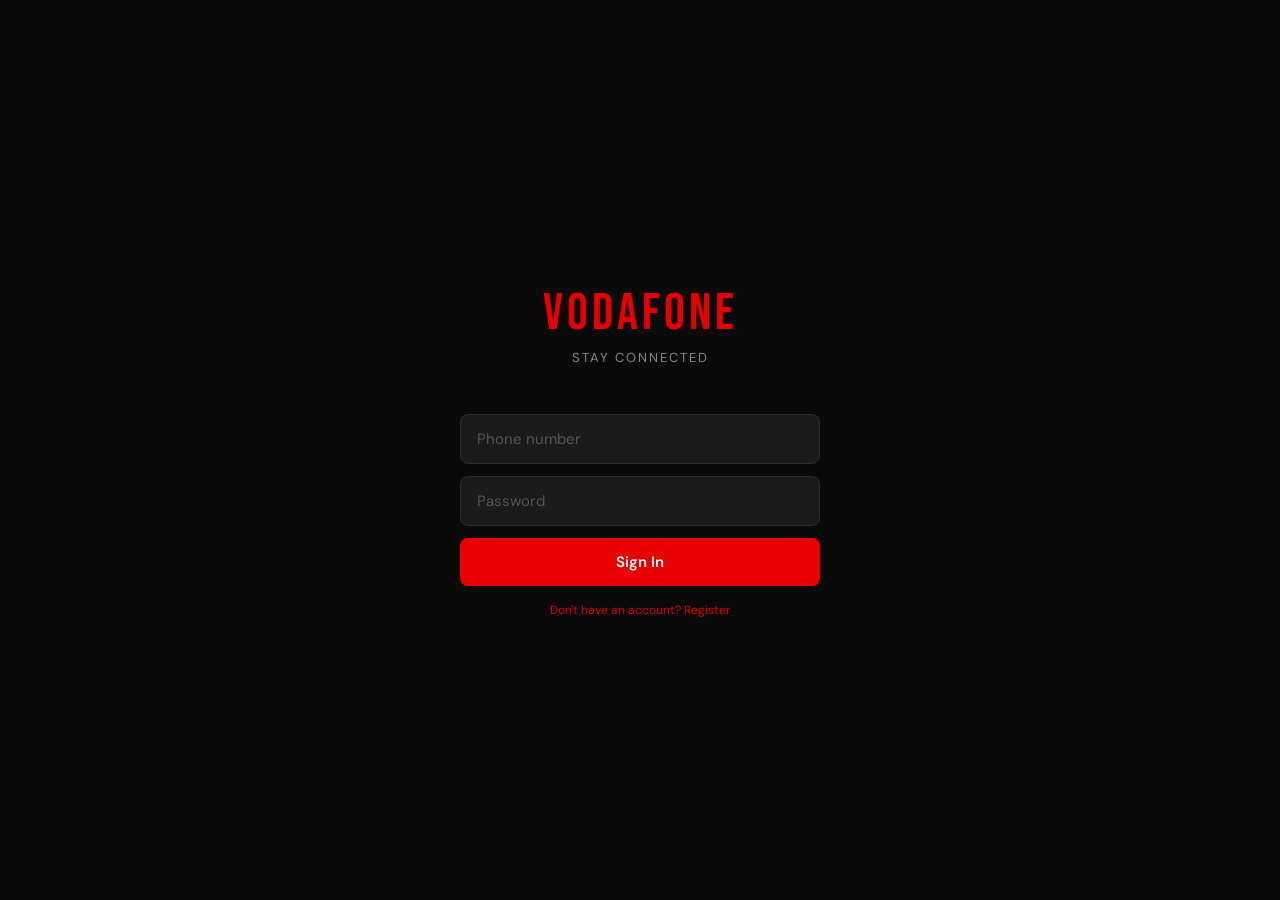
<file: vodafone-standalone.html>
<!DOCTYPE html>
<html lang="en">
<head>
<meta charset="UTF-8">
<meta name="viewport" content="width=device-width, initial-scale=1.0">
<title>Vodafone</title>
<link href="https://fonts.googleapis.com/css2?family=Bebas+Neue&family=DM+Sans:wght@300;400;500;600&display=swap" rel="stylesheet">
<style>
  :root {
    --red: #E60000;
    --dark-red: #B30000;
    --black: #0A0A0A;
    --gray: #F2F2F2;
    --text-muted: #888;
    --border: #EBEBEB;
  }
  * { margin: 0; padding: 0; box-sizing: border-box; }
  body { font-family: 'DM Sans', sans-serif; background: var(--gray); color: var(--black); min-height: 100vh; }

  #login-screen {
    min-height: 100vh; background: var(--black);
    display: flex; flex-direction: column; align-items: center; justify-content: center; padding: 2rem;
  }
  .login-logo { font-family: 'Bebas Neue', sans-serif; font-size: 52px; color: var(--red); letter-spacing: 4px; margin-bottom: 0.25rem; }
  .login-sub { color: var(--text-muted); font-size: 13px; letter-spacing: 2px; text-transform: uppercase; margin-bottom: 3rem; }
  .login-box { width: 100%; max-width: 360px; }
  .login-box input {
    width: 100%; padding: 14px 16px; background: #1A1A1A; border: 1px solid #2A2A2A;
    border-radius: 8px; color: #fff; font-family: 'DM Sans', sans-serif;
    font-size: 15px; margin-bottom: 12px; outline: none; transition: border-color 0.2s;
  }
  .login-box input:focus { border-color: var(--red); }
  .login-box input::placeholder { color: #555; }
  .btn-red {
    width: 100%; padding: 14px; background: var(--red); color: #fff; border: none;
    border-radius: 8px; font-family: 'DM Sans', sans-serif; font-size: 15px; font-weight: 600;
    cursor: pointer; transition: background 0.2s;
  }
  .btn-red:hover { background: var(--dark-red); }
  .login-hint { color: #555; font-size: 12px; text-align: center; margin-top: 1rem; }
  .login-hint span { color: var(--red); }
  .login-error { color: #ff4444; font-size: 13px; text-align: center; margin-top: 0.75rem; display: none; }

  #app-screen { display: none; max-width: 420px; margin: 0 auto; min-height: 100vh; background: var(--gray); padding-bottom: 80px; }

  .topbar {
    background: var(--black); padding: 16px 20px;
    display: flex; align-items: center; justify-content: space-between;
    position: sticky; top: 0; z-index: 100;
  }
  .topbar-logo { font-family: 'Bebas Neue', sans-serif; font-size: 28px; color: var(--red); letter-spacing: 2px; }
  .topbar-logout { color: var(--text-muted); font-size: 12px; cursor: pointer; background: none; border: none; font-family: 'DM Sans', sans-serif; }
  .topbar-logout:hover { color: var(--red); }

  .hero-card {
    background: var(--red); margin: 16px; border-radius: 16px;
    padding: 24px; color: #fff; position: relative; overflow: hidden;
  }
  .hero-card::before { content: ''; position: absolute; right: -30px; top: -30px; width: 160px; height: 160px; border-radius: 50%; background: rgba(255,255,255,0.07); }
  .hero-card::after { content: ''; position: absolute; right: 30px; bottom: -50px; width: 120px; height: 120px; border-radius: 50%; background: rgba(255,255,255,0.05); }
  .balance-label { font-size: 12px; text-transform: uppercase; letter-spacing: 1.5px; opacity: 0.8; }
  .balance-amount { font-family: 'Bebas Neue', sans-serif; font-size: 52px; letter-spacing: 2px; line-height: 1.1; margin: 4px 0; }
  .balance-plan { font-size: 13px; opacity: 0.8; margin-top: 4px; }
  .renewal { font-size: 11px; opacity: 0.6; margin-top: 2px; }

  .usage-section { margin: 0 16px 16px; }
  .usage-card { background: #fff; border-radius: 12px; padding: 16px; margin-bottom: 10px; }
  .usage-header { display: flex; justify-content: space-between; align-items: center; margin-bottom: 10px; }
  .usage-title { font-size: 13px; font-weight: 600; text-transform: uppercase; letter-spacing: 0.5px; }
  .usage-numbers { font-size: 13px; color: var(--text-muted); }
  .usage-numbers span { color: var(--black); font-weight: 600; }
  .bar-track { height: 6px; background: #F0F0F0; border-radius: 3px; overflow: hidden; }
  .bar-fill { height: 100%; border-radius: 3px; transition: width 0.8s ease; }
  .bar-red { background: var(--red); }
  .bar-green { background: #00A651; }
  .bar-orange { background: #FF6B00; }

  .section-title { font-size: 11px; font-weight: 600; text-transform: uppercase; letter-spacing: 1.5px; color: var(--text-muted); margin: 0 16px 10px; }
  .quick-actions { display: grid; grid-template-columns: repeat(4, 1fr); gap: 10px; margin: 0 16px 20px; }
  .quick-btn { background: #fff; border-radius: 12px; padding: 14px 8px; text-align: center; cursor: pointer; border: none; transition: transform 0.15s, box-shadow 0.15s; font-family: 'DM Sans', sans-serif; }
  .quick-btn:hover { transform: translateY(-2px); box-shadow: 0 4px 12px rgba(0,0,0,0.1); }
  .quick-icon { font-size: 22px; margin-bottom: 6px; }
  .quick-label { font-size: 11px; font-weight: 500; }

  .panel { display: none; }
  .panel.active { display: block; }

  .bill-item { background: #fff; margin: 0 16px 10px; border-radius: 12px; padding: 16px; display: flex; align-items: center; justify-content: space-between; }
  .bill-month { font-size: 14px; font-weight: 500; }
  .bill-amount { font-size: 18px; font-weight: 600; font-family: 'Bebas Neue', sans-serif; letter-spacing: 1px; }
  .bill-status { font-size: 11px; padding: 3px 10px; border-radius: 20px; font-weight: 500; }
  .bill-status.paid { background: #E8F5E9; color: #2E7D32; }
  .bill-status.pending { background: #FFF3E0; color: #E65100; }
  .pay-btn { background: var(--red); color: #fff; border: none; border-radius: 8px; padding: 10px 20px; font-family: 'DM Sans', sans-serif; font-size: 14px; font-weight: 600; cursor: pointer; margin: 0 16px 16px; width: calc(100% - 32px); transition: background 0.2s; }
  .pay-btn:hover { background: var(--dark-red); }

  .offer-card { background: #fff; margin: 0 16px 10px; border-radius: 12px; padding: 16px; display: flex; align-items: center; justify-content: space-between; }
  .offer-info { flex: 1; }
  .offer-title { font-size: 15px; font-weight: 600; margin-bottom: 2px; }
  .offer-desc { font-size: 12px; color: var(--text-muted); }
  .offer-price { font-family: 'Bebas Neue', sans-serif; font-size: 22px; color: var(--red); margin-right: 12px; letter-spacing: 1px; }
  .buy-btn { background: var(--red); color: #fff; border: none; border-radius: 8px; padding: 8px 16px; font-family: 'DM Sans', sans-serif; font-size: 13px; font-weight: 600; cursor: pointer; white-space: nowrap; }
  .buy-btn:hover { background: var(--dark-red); }

  .modal-overlay { display: none; position: fixed; inset: 0; background: rgba(0,0,0,0.7); z-index: 200; align-items: flex-end; justify-content: center; }
  .modal-overlay.open { display: flex; }
  .modal { background: #fff; border-radius: 20px 20px 0 0; padding: 28px 24px; width: 100%; max-width: 420px; animation: slideUp 0.3s ease; }
  @keyframes slideUp { from { transform: translateY(100%); } to { transform: translateY(0); } }
  .modal-title { font-size: 18px; font-weight: 600; margin-bottom: 20px; }
  .modal-close { float: right; background: none; border: none; font-size: 22px; cursor: pointer; color: var(--text-muted); }
  .amount-grid { display: grid; grid-template-columns: repeat(3, 1fr); gap: 10px; margin-bottom: 16px; }
  .amount-chip { padding: 12px; border: 1.5px solid var(--border); border-radius: 10px; text-align: center; font-weight: 600; font-size: 15px; cursor: pointer; transition: all 0.15s; background: none; font-family: 'DM Sans', sans-serif; }
  .amount-chip.selected { border-color: var(--red); color: var(--red); background: #FFF0F0; }
  .modal-input { width: 100%; padding: 13px 16px; border: 1.5px solid var(--border); border-radius: 10px; font-size: 15px; font-family: 'DM Sans', sans-serif; outline: none; margin-bottom: 16px; }
  .modal-input:focus { border-color: var(--red); }

  .bottom-nav { position: fixed; bottom: 0; left: 50%; transform: translateX(-50%); width: 100%; max-width: 420px; background: #fff; border-top: 1px solid var(--border); display: flex; padding: 8px 0; z-index: 100; }
  .nav-item { flex: 1; display: flex; flex-direction: column; align-items: center; padding: 6px; cursor: pointer; border: none; background: none; font-family: 'DM Sans', sans-serif; gap: 3px; }
  .nav-icon { font-size: 20px; }
  .nav-label { font-size: 10px; font-weight: 500; color: var(--text-muted); }
  .nav-item.active .nav-label { color: var(--red); }

  .toast { position: fixed; bottom: 90px; left: 50%; transform: translateX(-50%); background: #222; color: #fff; padding: 12px 20px; border-radius: 10px; font-size: 13px; font-weight: 500; z-index: 300; opacity: 0; transition: opacity 0.3s; pointer-events: none; white-space: nowrap; }
  .toast.show { opacity: 1; }
  .toast.success { background: #2E7D32; }
  .toast.error { background: #C62828; }
</style>
</head>
<body>

<div id="login-screen">
  <div class="login-logo">VODAFONE</div>
  <div class="login-sub">Stay Connected</div>
  <div class="login-box">
    <input type="tel" id="login-phone" placeholder="Phone number" maxlength="11">
    <input type="password" id="login-pass" placeholder="Password">
    <button class="btn-red" onclick="doLogin()"><span id="login-btn-text">Sign In</span></button>
    <div class="login-error" id="login-error"></div>
    <div class="login-hint" style="cursor:pointer;margin-top:1rem;" onclick="toggleMode()"><span id="toggle-link">Don't have an account? Register</span></div>
  </div>
</div>

<div id="app-screen">
  <div class="topbar">
    <div class="topbar-logo">VODAFONE</div>
    <div style="display:flex;align-items:center;gap:12px">
      <div style="color:#fff;font-size:13px;font-weight:500;" id="user-name"></div>
      <button class="topbar-logout" onclick="doLogout()">Sign out</button>
    </div>
  </div>

  <div id="panel-home" class="panel active">
    <div class="hero-card">
      <div class="balance-label">Balance</div>
      <div class="balance-amount" id="balance-display">85.50 EGP</div>
      <div class="balance-plan" id="plan-display">Vodafone Red L</div>
      <div class="renewal" id="renewal-display">Renews: 2025-07-04</div>
    </div>
    <div class="usage-section">
      <div class="usage-card">
        <div class="usage-header">
          <div class="usage-title">📶 Data</div>
          <div class="usage-numbers"><span id="data-used">6.2</span> / <span id="data-total">10</span> GB</div>
        </div>
        <div class="bar-track"><div class="bar-fill bar-red" id="data-bar" style="width:62%"></div></div>
      </div>
      <div class="usage-card">
        <div class="usage-header">
          <div class="usage-title">📞 Minutes</div>
          <div class="usage-numbers"><span id="min-used">120</span> / <span id="min-total">300</span> min</div>
        </div>
        <div class="bar-track"><div class="bar-fill bar-green" id="min-bar" style="width:40%"></div></div>
      </div>
      <div class="usage-card">
        <div class="usage-header">
          <div class="usage-title">💬 SMS</div>
          <div class="usage-numbers"><span id="sms-used">45</span> / <span id="sms-total">100</span></div>
        </div>
        <div class="bar-track"><div class="bar-fill bar-orange" id="sms-bar" style="width:45%"></div></div>
      </div>
    </div>
    <div class="section-title">Quick Actions</div>
    <div class="quick-actions">
      <button class="quick-btn" onclick="openRecharge()"><div class="quick-icon">💳</div><div class="quick-label">Recharge</div></button>
      <button class="quick-btn" onclick="switchTab('bills')"><div class="quick-icon">🧾</div><div class="quick-label">Bills</div></button>
      <button class="quick-btn" onclick="switchTab('offers')"><div class="quick-icon">🎁</div><div class="quick-label">Offers</div></button>
      <button class="quick-btn" onclick="switchTab('account')"><div class="quick-icon">👤</div><div class="quick-label">Account</div></button>
    </div>
  </div>

  <div id="panel-bills" class="panel">
    <div style="padding:16px 16px 8px;font-size:18px;font-weight:600;">Bills</div>
    <button class="pay-btn" onclick="payBill()">Pay Current Bill — 149 EGP</button>
    <div id="bills-list"></div>
  </div>

  <div id="panel-offers" class="panel">
    <div style="padding:16px 16px 8px;font-size:18px;font-weight:600;">Special Offers</div>
    <div id="offers-list"></div>
  </div>

  <div id="panel-account" class="panel">
    <div style="padding:16px 16px 8px;font-size:18px;font-weight:600;">My Account</div>
    <div style="background:#fff;margin:0 16px;border-radius:12px;padding:20px;">
      <div style="display:flex;align-items:center;gap:14px;margin-bottom:20px;">
        <div style="width:52px;height:52px;border-radius:50%;background:var(--red);display:flex;align-items:center;justify-content:center;color:#fff;font-size:20px;font-weight:600;" id="avatar-initials">AM</div>
        <div>
          <div style="font-size:17px;font-weight:600;" id="acc-name">Ahmed Mohamed</div>
          <div style="font-size:13px;color:var(--text-muted);" id="acc-phone">01012345678</div>
        </div>
      </div>
      <hr style="border:none;border-top:1px solid var(--border);margin-bottom:16px;">
      <div style="display:grid;gap:12px;">
        <div style="display:flex;justify-content:space-between;font-size:14px;"><span style="color:var(--text-muted);">Plan</span><span id="acc-plan" style="font-weight:500;">Vodafone Red L</span></div>
        <div style="display:flex;justify-content:space-between;font-size:14px;"><span style="color:var(--text-muted);">Balance</span><span id="acc-balance" style="font-weight:500;color:var(--red);">85.50 EGP</span></div>
        <div style="display:flex;justify-content:space-between;font-size:14px;"><span style="color:var(--text-muted);">Renewal Date</span><span id="acc-renewal" style="font-weight:500;">2025-07-04</span></div>
      </div>
    </div>
  </div>

  <div class="bottom-nav">
    <button class="nav-item active" id="nav-home" onclick="switchTab('home')"><div class="nav-icon">🏠</div><div class="nav-label">Home</div></button>
    <button class="nav-item" id="nav-bills" onclick="switchTab('bills')"><div class="nav-icon">🧾</div><div class="nav-label">Bills</div></button>
    <button class="nav-item" id="nav-offers" onclick="switchTab('offers')"><div class="nav-icon">🎁</div><div class="nav-label">Offers</div></button>
    <button class="nav-item" id="nav-account" onclick="switchTab('account')"><div class="nav-icon">👤</div><div class="nav-label">Account</div></button>
  </div>
</div>

<div class="modal-overlay" id="recharge-modal">
  <div class="modal">
    <button class="modal-close" onclick="closeRecharge()">✕</button>
    <div class="modal-title">Recharge Balance</div>
    <div class="amount-grid">
      <button class="amount-chip" onclick="selectAmount(20,this)">20 EGP</button>
      <button class="amount-chip" onclick="selectAmount(50,this)">50 EGP</button>
      <button class="amount-chip" onclick="selectAmount(100,this)">100 EGP</button>
      <button class="amount-chip" onclick="selectAmount(150,this)">150 EGP</button>
      <button class="amount-chip" onclick="selectAmount(200,this)">200 EGP</button>
      <button class="amount-chip" onclick="selectAmount(500,this)">500 EGP</button>
    </div>
    <input class="modal-input" type="number" id="custom-amount" placeholder="Or enter custom amount (EGP)">
    <button class="btn-red" onclick="doRecharge()">Recharge Now</button>
  </div>
</div>

<div class="toast" id="toast"></div>

<script>
const OFFERS = [
  {title:"Extra 5GB", price:25, desc:"Valid for 7 days"},
  {title:"Unlimited Calls", price:40, desc:"Valid for 3 days"},
  {title:"Social Pack", price:15, desc:"FB, WhatsApp, TikTok - 3 days"}
];

let DB = JSON.parse(localStorage.getItem('voda_users') || '{}');
let currentUser = null;
let selectedAmount = 0;

function saveDB() { localStorage.setItem('voda_users', JSON.stringify(DB)); }

function isRegisterMode() { return document.getElementById('login-screen').dataset.mode === 'register'; }

function doLogin() {
  const phone = document.getElementById('login-phone').value.trim();
  const pass = document.getElementById('login-pass').value.trim();
  const err = document.getElementById('login-error');
  err.style.display = 'none';

  if (!phone || !pass) { err.textContent = 'Please enter phone and password.'; err.style.display = 'block'; return; }
  if (phone.length < 7) { err.textContent = 'Enter a valid phone number.'; err.style.display = 'block'; return; }
  if (pass.length < 4) { err.textContent = 'Password must be at least 4 characters.'; err.style.display = 'block'; return; }

  if (isRegisterMode()) {
    if (DB[phone]) { err.textContent = 'Phone already registered. Sign in instead.'; err.style.display = 'block'; return; }
    const today = new Date(); today.setMonth(today.getMonth() + 1);
    const renewal = today.toISOString().split('T')[0];
    DB[phone] = {
      password: pass, name: "Customer", phone: phone, balance: 100,
      data:{used:0,total:10}, minutes:{used:0,total:300}, sms:{used:0,total:100},
      plan:"Vodafone Red L", renewal_date: renewal,
      bills:[{month:"June 2025", amount:149, status:"pending"}]
    };
    saveDB();
    showToast('Account created!', 'success');
    toggleMode();
    return;
  }

  const user = DB[phone];
  if (user && user.password === pass) {
    currentUser = phone;
    document.getElementById('user-name').textContent = user.name;
    document.getElementById('login-screen').style.display = 'none';
    document.getElementById('app-screen').style.display = 'block';
    refreshUI(); renderBills(); renderOffers();
  } else {
    err.textContent = 'Invalid phone or password.'; err.style.display = 'block';
  }
}

function toggleMode() {
  const screen = document.getElementById('login-screen');
  const isReg = screen.dataset.mode === 'register';
  screen.dataset.mode = isReg ? '' : 'register';
  document.getElementById('login-btn-text').textContent = isReg ? 'Sign In' : 'Create Account';
  document.getElementById('toggle-link').textContent = isReg ? "Don't have an account? Register" : 'Already have an account? Sign In';
  document.getElementById('login-error').style.display = 'none';
}

function doLogout() {
  currentUser = null;
  document.getElementById('app-screen').style.display = 'none';
  document.getElementById('login-screen').style.display = 'flex';
  document.getElementById('login-phone').value = '';
  document.getElementById('login-pass').value = '';
  switchTab('home');
}

function refreshUI() {
  const u = DB[currentUser];
  document.getElementById('balance-display').textContent = u.balance.toFixed(2) + ' EGP';
  document.getElementById('plan-display').textContent = u.plan;
  document.getElementById('renewal-display').textContent = 'Renews: ' + u.renewal_date;
  document.getElementById('data-used').textContent = u.data.used;
  document.getElementById('data-total').textContent = u.data.total;
  document.getElementById('data-bar').style.width = (u.data.used / u.data.total * 100) + '%';
  document.getElementById('min-used').textContent = u.minutes.used;
  document.getElementById('min-total').textContent = u.minutes.total;
  document.getElementById('min-bar').style.width = (u.minutes.used / u.minutes.total * 100) + '%';
  document.getElementById('sms-used').textContent = u.sms.used;
  document.getElementById('sms-total').textContent = u.sms.total;
  document.getElementById('sms-bar').style.width = (u.sms.used / u.sms.total * 100) + '%';
  document.getElementById('acc-name').textContent = u.name;
  document.getElementById('acc-phone').textContent = u.phone;
  document.getElementById('acc-plan').textContent = u.plan;
  document.getElementById('acc-balance').textContent = u.balance.toFixed(2) + ' EGP';
  document.getElementById('acc-renewal').textContent = u.renewal_date;
  const initials = u.name.split(' ').map(n=>n[0]).join('').substring(0,2).toUpperCase();
  document.getElementById('avatar-initials').textContent = initials;
}

function renderBills() {
  const bills = DB[currentUser].bills || [];
  document.getElementById('bills-list').innerHTML = bills.map(b => `
    <div class="bill-item">
      <div><div class="bill-month">${b.month}</div><div style="font-size:12px;color:var(--text-muted);margin-top:2px;">${b.status==='paid'?'Paid on time':'Due now'}</div></div>
      <div style="display:flex;align-items:center;gap:12px;">
        <div class="bill-amount">${b.amount} EGP</div>
        <span class="bill-status ${b.status}">${b.status}</span>
      </div>
    </div>`).join('');
}

function payBill() {
  const u = DB[currentUser];
  if (u.balance >= 149) {
    u.balance = Math.round((u.balance - 149) * 100) / 100;
    if (!u.bills) u.bills = [];
    u.bills.unshift({month:"June 2025", amount:149, status:"paid"});
    saveDB(); refreshUI(); renderBills();
    showToast('Bill paid successfully!', 'success');
  } else {
    showToast('Insufficient balance', 'error');
  }
}

function renderOffers() {
  document.getElementById('offers-list').innerHTML = OFFERS.map((o, i) => `
    <div class="offer-card">
      <div class="offer-info">
        <div class="offer-title">${o.title}</div>
        <div class="offer-desc">${o.desc}</div>
      </div>
      <div class="offer-price">${o.price} EGP</div>
      <button class="buy-btn" onclick="buyOffer(${i})">Buy</button>
    </div>`).join('');
}

function buyOffer(i) {
  const u = DB[currentUser];
  const offer = OFFERS[i];
  if (u.balance >= offer.price) {
    u.balance = Math.round((u.balance - offer.price) * 100) / 100;
    saveDB(); refreshUI();
    showToast(offer.title + ' activated!', 'success');
  } else {
    showToast('Insufficient balance', 'error');
  }
}

function openRecharge() { document.getElementById('recharge-modal').classList.add('open'); }
function closeRecharge() {
  document.getElementById('recharge-modal').classList.remove('open');
  selectedAmount = 0;
  document.querySelectorAll('.amount-chip').forEach(c => c.classList.remove('selected'));
  document.getElementById('custom-amount').value = '';
}

function selectAmount(val, el) {
  selectedAmount = val;
  document.querySelectorAll('.amount-chip').forEach(c => c.classList.remove('selected'));
  el.classList.add('selected');
  document.getElementById('custom-amount').value = '';
}

function doRecharge() {
  const custom = parseFloat(document.getElementById('custom-amount').value);
  const amount = custom || selectedAmount;
  if (!amount || amount <= 0) { showToast('Please select or enter an amount', 'error'); return; }
  DB[currentUser].balance = Math.round((DB[currentUser].balance + amount) * 100) / 100;
  saveDB(); closeRecharge(); refreshUI();
  showToast('Recharged ' + amount + ' EGP!', 'success');
}

function switchTab(tab) {
  document.querySelectorAll('.panel').forEach(p => p.classList.remove('active'));
  document.querySelectorAll('.nav-item').forEach(n => n.classList.remove('active'));
  document.getElementById('panel-' + tab).classList.add('active');
  document.getElementById('nav-' + tab).classList.add('active');
}

function showToast(msg, type='') {
  const t = document.getElementById('toast');
  t.textContent = msg;
  t.className = 'toast show ' + type;
  setTimeout(() => { t.className = 'toast'; }, 3000);
}

document.getElementById('login-phone').addEventListener('keydown', e => { if (e.key==='Enter') doLogin(); });
document.getElementById('login-pass').addEventListener('keydown', e => { if (e.key==='Enter') doLogin(); });
</script>
</body>
</html>
</file>
